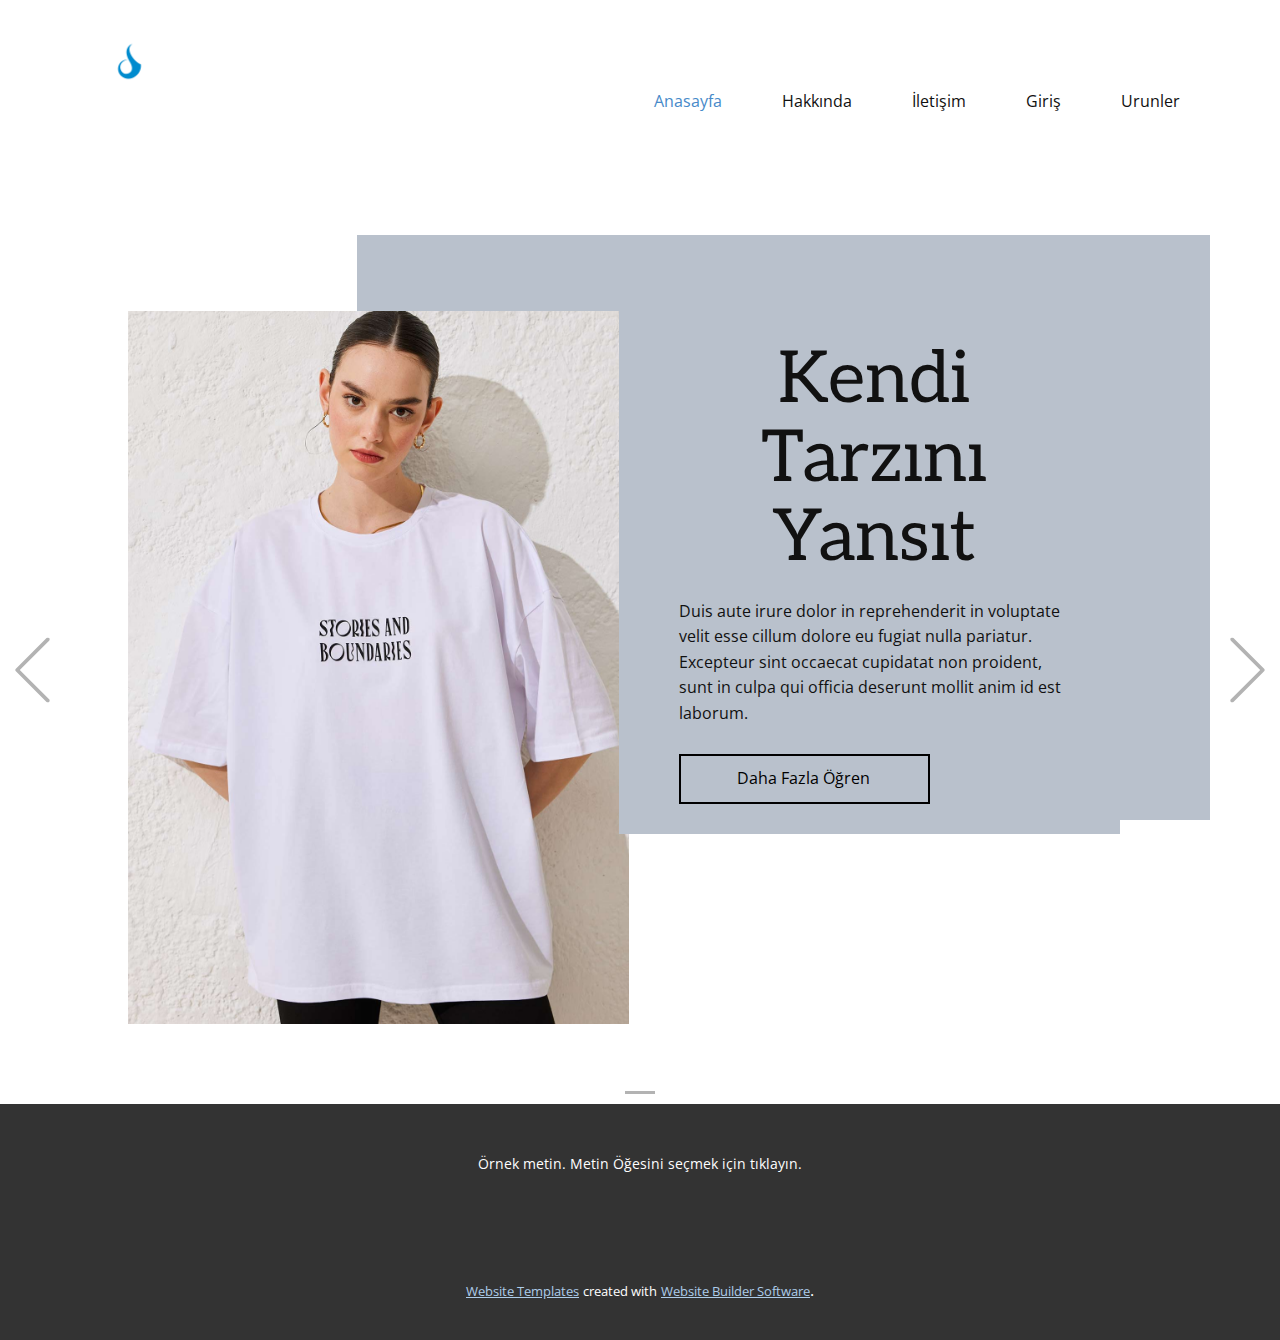
<file: Site2/index.html>
<!DOCTYPE html>
<html style="font-size: 16px;" lang="tr"><head>
    <meta name="viewport" content="width=device-width, initial-scale=1.0">
    <meta charset="utf-8">
    <meta name="keywords" content="beauty salon, ​Treatments &amp;amp; Masks, Welcome!, Home skin care, the good ritual., contact form, follow us, INTUITIVE">
    <meta name="description" content="">
    <title>Anasayfa</title>
    <link rel="stylesheet" href="nicepage.css" media="screen">
<link rel="stylesheet" href="Anasayfa.css" media="screen">
    <script class="u-script" type="text/javascript" src="jquery.js" defer=""></script>
    <script class="u-script" type="text/javascript" src="nicepage.js" defer=""></script>
    <meta name="generator" content="Nicepage 5.1.5, nicepage.com">
    <link id="u-theme-google-font" rel="stylesheet" href="https://fonts.googleapis.com/css?family=Roboto:100,100i,300,300i,400,400i,500,500i,700,700i,900,900i|Open+Sans:300,300i,400,400i,500,500i,600,600i,700,700i,800,800i">
    <link id="u-page-google-font" rel="stylesheet" href="https://fonts.googleapis.com/css?family=Aleo:300,300i,400,400i,700,700i">
    
    
    <script type="application/ld+json">{
		"@context": "http://schema.org",
		"@type": "Organization",
		"name": "",
		"logo": "images/image1.png"
}</script>
    <meta name="theme-color" content="#478ac9">
    <meta property="og:title" content="Anasayfa">
    <meta property="og:type" content="website">
  </head>
  <body data-home-page="Anasayfa.html" data-home-page-title="Anasayfa" class="u-body u-xl-mode" data-lang="tr"><header class="u-clearfix u-header u-header" id="sec-ff14"><div class="u-clearfix u-sheet u-sheet-1">
        <a href="https://nicepage.com" class="u-image u-logo u-image-1" data-image-width="1024" data-image-height="768">
          <img src="images/image1.png" class="u-logo-image u-logo-image-1">
        </a>
        <nav class="u-menu u-menu-one-level u-offcanvas u-menu-1">
          <div class="menu-collapse" style="font-size: 1rem; letter-spacing: 0px;">
            <a class="u-button-style u-custom-left-right-menu-spacing u-custom-padding-bottom u-custom-top-bottom-menu-spacing u-nav-link u-text-active-palette-1-base u-text-hover-palette-2-base" href="#">
              <svg class="u-svg-link" viewBox="0 0 24 24"><use xmlns:xlink="http://www.w3.org/1999/xlink" xlink:href="#menu-hamburger"></use></svg>
              <svg class="u-svg-content" version="1.1" id="menu-hamburger" viewBox="0 0 16 16" x="0px" y="0px" xmlns:xlink="http://www.w3.org/1999/xlink" xmlns="http://www.w3.org/2000/svg"><g><rect y="1" width="16" height="2"></rect><rect y="7" width="16" height="2"></rect><rect y="13" width="16" height="2"></rect>
</g></svg>
            </a>
          </div>
          <div class="u-custom-menu u-nav-container">
            <ul class="u-nav u-unstyled u-nav-1"><li class="u-nav-item"><a class="u-button-style u-nav-link u-text-active-palette-1-base u-text-hover-palette-2-base" href="Anasayfa.html" style="padding: 10px 30px;">Anasayfa</a>
</li><li class="u-nav-item"><a class="u-button-style u-nav-link u-text-active-palette-1-base u-text-hover-palette-2-base" href="Hakkında.html" style="padding: 10px 30px;">Hakkında</a>
</li><li class="u-nav-item"><a class="u-button-style u-nav-link u-text-active-palette-1-base u-text-hover-palette-2-base" href="İletişim.html" style="padding: 10px 30px;">İletişim</a>
</li><li class="u-nav-item"><a class="u-button-style u-nav-link u-text-active-palette-1-base u-text-hover-palette-2-base" href="Giriş.html" style="padding: 10px 30px;">Giriş</a>
</li><li class="u-nav-item"><a class="u-button-style u-nav-link u-text-active-palette-1-base u-text-hover-palette-2-base" href="Urunler.html" style="padding: 10px 30px;">Urunler</a>
</li></ul>
          </div>
          <div class="u-custom-menu u-nav-container-collapse">
            <div class="u-black u-container-style u-inner-container-layout u-opacity u-opacity-95 u-sidenav">
              <div class="u-inner-container-layout u-sidenav-overflow">
                <div class="u-menu-close"></div>
                <ul class="u-align-center u-nav u-popupmenu-items u-unstyled u-nav-2"><li class="u-nav-item"><a class="u-button-style u-nav-link" href="Anasayfa.html">Anasayfa</a>
</li><li class="u-nav-item"><a class="u-button-style u-nav-link" href="Hakkında.html">Hakkında</a>
</li><li class="u-nav-item"><a class="u-button-style u-nav-link" href="İletişim.html">İletişim</a>
</li><li class="u-nav-item"><a class="u-button-style u-nav-link" href="Giriş.html">Giriş</a>
</li><li class="u-nav-item"><a class="u-button-style u-nav-link" href="Urunler.html">Urunler</a>
</li></ul>
              </div>
            </div>
            <div class="u-black u-menu-overlay u-opacity u-opacity-70"></div>
          </div>
        </nav>
      </div></header>
    <section class="u-carousel u-slide u-block-9db5-1" id="carousel_0960" data-interval="5000" data-u-ride="carousel">
      <ol class="u-absolute-hcenter u-carousel-indicators u-block-9db5-2">
        <li data-u-target="#carousel_0960" class="u-active u-grey-30" data-u-slide-to="0"></li>
      </ol>
      <div class="u-carousel-inner" role="listbox">
        <div class="u-active u-carousel-item u-clearfix u-section-1-1">
          <div class="u-clearfix u-sheet u-sheet-1">
            <div class="u-expanded-width-sm u-expanded-width-xs u-palette-5-base u-shape u-shape-rectangle u-shape-1"></div>
            <div class="u-clearfix u-layout-wrap u-layout-wrap-1">
              <div class="u-gutter-0 u-layout">
                <div class="u-layout-row">
                  <div class="u-size-30">
                    <div class="u-layout-row">
                      <div class="u-container-style u-layout-cell u-right-cell u-size-60 u-layout-cell-1">
                        <div class="u-container-layout u-valign-top u-container-layout-1">
                          <img class="u-image u-image-1" src="images/image.png" data-image-width="1200" data-image-height="1800">
                        </div>
                      </div>
                    </div>
                  </div>
                  <div class="u-size-30">
                    <div class="u-layout-col">
                      <div class="u-align-left u-container-style u-layout-cell u-left-cell u-palette-5-base u-size-30 u-layout-cell-2">
                        <div class="u-container-layout u-container-layout-2">
                          <h1 class="u-align-center u-custom-font u-text u-title u-text-1">Kendi Tarzını Yansıt</h1>
                          <p class="u-text u-text-2"> Duis aute irure dolor in reprehenderit in voluptate velit esse cillum dolore eu fugiat nulla pariatur. Excepteur sint occaecat cupidatat non proident, sunt in culpa qui officia deserunt mollit anim id est laborum. </p>
                          <a href="https://nicepage.com/k/yoga-html-templates" class="u-border-2 u-border-black u-btn u-button-style u-btn-1">Daha Fazla Öğren</a>
                        </div>
                      </div>
                      <div class="u-container-style u-hidden-sm u-hidden-xs u-layout-cell u-left-cell u-size-30 u-layout-cell-3">
                        <div class="u-container-layout"></div>
                      </div>
                    </div>
                  </div>
                </div>
              </div>
            </div>
          </div>
        </div>
      </div>
      <a class="u-absolute-vcenter u-carousel-control u-carousel-control-prev u-text-grey-30 u-block-9db5-3" href="#carousel_0960" role="button" data-u-slide="prev">
        <span aria-hidden="true">
          <svg class="u-svg-link" viewBox="0 0 477.175 477.175"><path d="M145.188,238.575l215.5-215.5c5.3-5.3,5.3-13.8,0-19.1s-13.8-5.3-19.1,0l-225.1,225.1c-5.3,5.3-5.3,13.8,0,19.1l225.1,225
                    c2.6,2.6,6.1,4,9.5,4s6.9-1.3,9.5-4c5.3-5.3,5.3-13.8,0-19.1L145.188,238.575z"></path></svg>
        </span>
        <span class="sr-only">Previous</span>
      </a>
      <a class="u-absolute-vcenter u-carousel-control u-carousel-control-next u-text-grey-30 u-block-9db5-4" href="#carousel_0960" role="button" data-u-slide="next">
        <span aria-hidden="true">
          <svg class="u-svg-link" viewBox="0 0 477.175 477.175"><path d="M360.731,229.075l-225.1-225.1c-5.3-5.3-13.8-5.3-19.1,0s-5.3,13.8,0,19.1l215.5,215.5l-215.5,215.5
                    c-5.3,5.3-5.3,13.8,0,19.1c2.6,2.6,6.1,4,9.5,4c3.4,0,6.9-1.3,9.5-4l225.1-225.1C365.931,242.875,365.931,234.275,360.731,229.075z"></path></svg>
        </span>
        <span class="sr-only">İleri</span>
      </a>
    </section>
    
    
    <footer class="u-align-center u-clearfix u-footer u-grey-80 u-footer" id="sec-bd7a"><div class="u-clearfix u-sheet u-sheet-1">
        <p class="u-small-text u-text u-text-variant u-text-1">Örnek metin. Metin Öğesini seçmek için tıklayın.</p>
      </div></footer>
    <section class="u-backlink u-clearfix u-grey-80">
      <a class="u-link" href="https://nicepage.com/website-templates" target="_blank">
        <span>Website Templates</span>
      </a>
      <p class="u-text">
        <span>created with</span>
      </p>
      <a class="u-link" href="" target="_blank">
        <span>Website Builder Software</span>
      </a>. 
    </section>
  
</body></html>
</file>
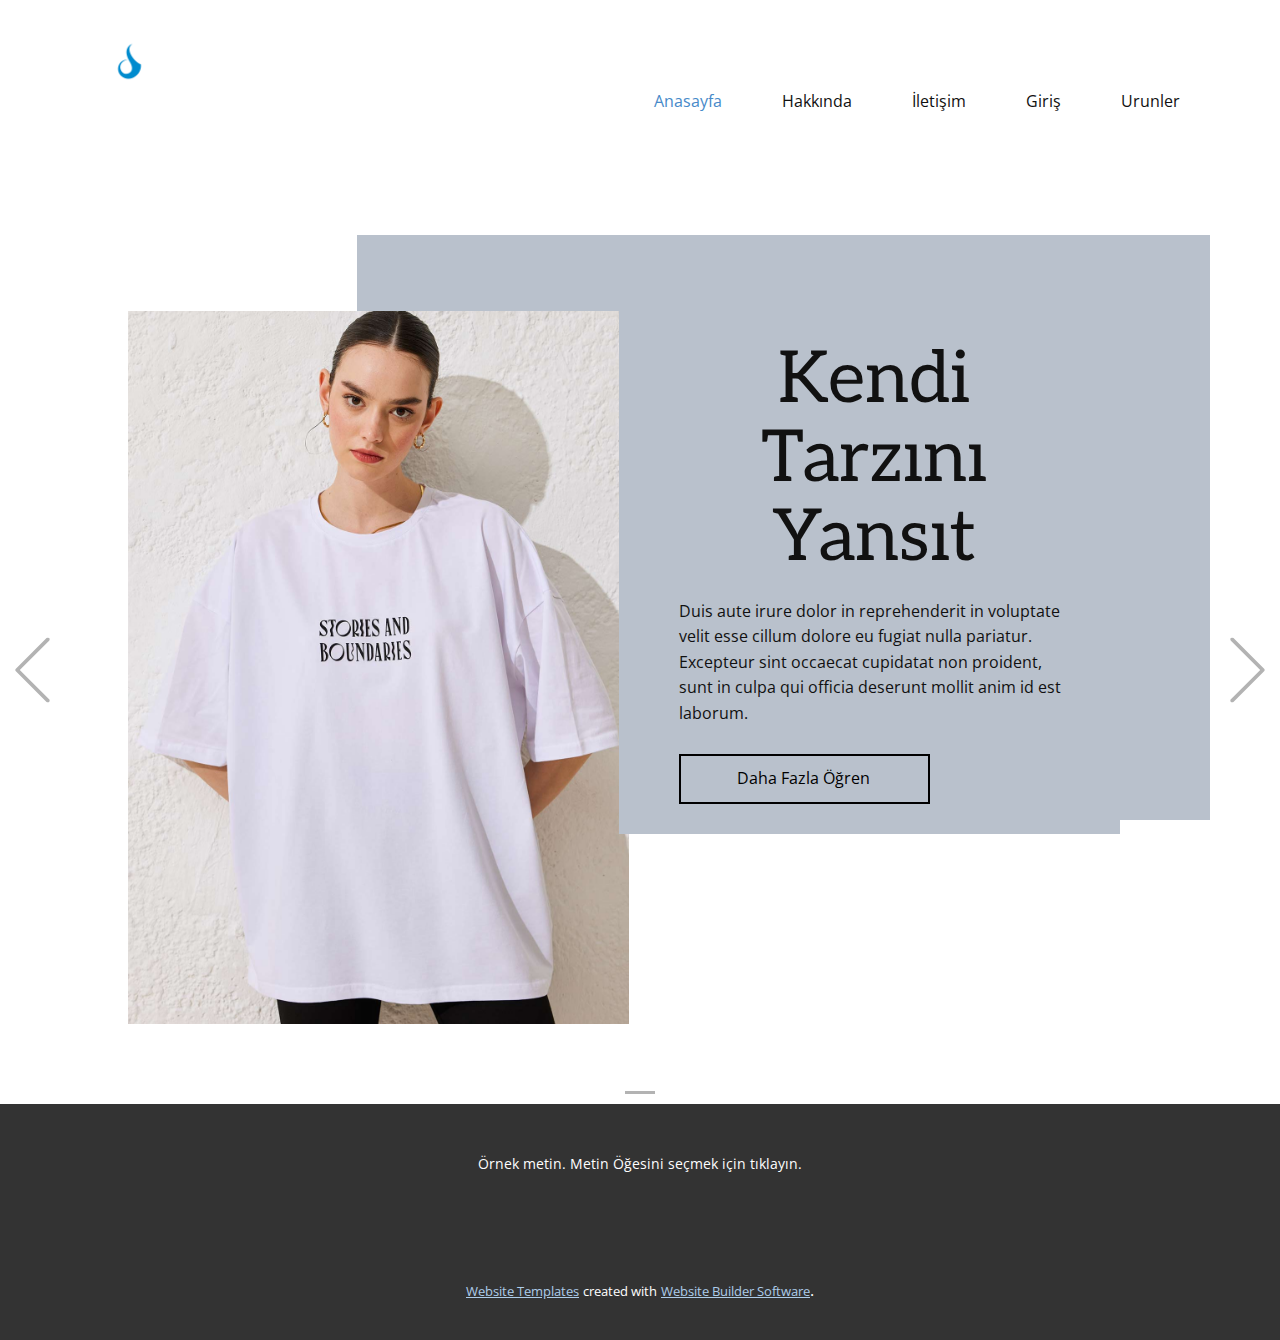
<file: Site2/Anasayfa.html>
<!DOCTYPE html>
<html style="font-size: 16px;" lang="tr"><head>
    <meta name="viewport" content="width=device-width, initial-scale=1.0">
    <meta charset="utf-8">
    <meta name="keywords" content="beauty salon, ​Treatments &amp;amp; Masks, Welcome!, Home skin care, the good ritual., contact form, follow us, INTUITIVE">
    <meta name="description" content="">
    <title>Anasayfa</title>
    <link rel="stylesheet" href="nicepage.css" media="screen">
<link rel="stylesheet" href="Anasayfa.css" media="screen">
    <script class="u-script" type="text/javascript" src="jquery.js" defer=""></script>
    <script class="u-script" type="text/javascript" src="nicepage.js" defer=""></script>
    <meta name="generator" content="Nicepage 5.1.5, nicepage.com">
    <link id="u-theme-google-font" rel="stylesheet" href="https://fonts.googleapis.com/css?family=Roboto:100,100i,300,300i,400,400i,500,500i,700,700i,900,900i|Open+Sans:300,300i,400,400i,500,500i,600,600i,700,700i,800,800i">
    <link id="u-page-google-font" rel="stylesheet" href="https://fonts.googleapis.com/css?family=Aleo:300,300i,400,400i,700,700i">
    
    
    <script type="application/ld+json">{
		"@context": "http://schema.org",
		"@type": "Organization",
		"name": "",
		"logo": "images/image1.png"
}</script>
    <meta name="theme-color" content="#478ac9">
    <meta property="og:title" content="Anasayfa">
    <meta property="og:type" content="website">
  </head>
  <body class="u-body u-xl-mode" data-lang="tr"><header class="u-clearfix u-header u-header" id="sec-ff14"><div class="u-clearfix u-sheet u-sheet-1">
        <a href="https://nicepage.com" class="u-image u-logo u-image-1" data-image-width="1024" data-image-height="768">
          <img src="images/image1.png" class="u-logo-image u-logo-image-1">
        </a>
        <nav class="u-menu u-menu-one-level u-offcanvas u-menu-1">
          <div class="menu-collapse" style="font-size: 1rem; letter-spacing: 0px;">
            <a class="u-button-style u-custom-left-right-menu-spacing u-custom-padding-bottom u-custom-top-bottom-menu-spacing u-nav-link u-text-active-palette-1-base u-text-hover-palette-2-base" href="#">
              <svg class="u-svg-link" viewBox="0 0 24 24"><use xmlns:xlink="http://www.w3.org/1999/xlink" xlink:href="#menu-hamburger"></use></svg>
              <svg class="u-svg-content" version="1.1" id="menu-hamburger" viewBox="0 0 16 16" x="0px" y="0px" xmlns:xlink="http://www.w3.org/1999/xlink" xmlns="http://www.w3.org/2000/svg"><g><rect y="1" width="16" height="2"></rect><rect y="7" width="16" height="2"></rect><rect y="13" width="16" height="2"></rect>
</g></svg>
            </a>
          </div>
          <div class="u-custom-menu u-nav-container">
            <ul class="u-nav u-unstyled u-nav-1"><li class="u-nav-item"><a class="u-button-style u-nav-link u-text-active-palette-1-base u-text-hover-palette-2-base" href="Anasayfa.html" style="padding: 10px 30px;">Anasayfa</a>
</li><li class="u-nav-item"><a class="u-button-style u-nav-link u-text-active-palette-1-base u-text-hover-palette-2-base" href="Hakkında.html" style="padding: 10px 30px;">Hakkında</a>
</li><li class="u-nav-item"><a class="u-button-style u-nav-link u-text-active-palette-1-base u-text-hover-palette-2-base" href="İletişim.html" style="padding: 10px 30px;">İletişim</a>
</li><li class="u-nav-item"><a class="u-button-style u-nav-link u-text-active-palette-1-base u-text-hover-palette-2-base" href="Giriş.html" style="padding: 10px 30px;">Giriş</a>
</li><li class="u-nav-item"><a class="u-button-style u-nav-link u-text-active-palette-1-base u-text-hover-palette-2-base" href="Urunler.html" style="padding: 10px 30px;">Urunler</a>
</li></ul>
          </div>
          <div class="u-custom-menu u-nav-container-collapse">
            <div class="u-black u-container-style u-inner-container-layout u-opacity u-opacity-95 u-sidenav">
              <div class="u-inner-container-layout u-sidenav-overflow">
                <div class="u-menu-close"></div>
                <ul class="u-align-center u-nav u-popupmenu-items u-unstyled u-nav-2"><li class="u-nav-item"><a class="u-button-style u-nav-link" href="Anasayfa.html">Anasayfa</a>
</li><li class="u-nav-item"><a class="u-button-style u-nav-link" href="Hakkında.html">Hakkında</a>
</li><li class="u-nav-item"><a class="u-button-style u-nav-link" href="İletişim.html">İletişim</a>
</li><li class="u-nav-item"><a class="u-button-style u-nav-link" href="Giriş.html">Giriş</a>
</li><li class="u-nav-item"><a class="u-button-style u-nav-link" href="Urunler.html">Urunler</a>
</li></ul>
              </div>
            </div>
            <div class="u-black u-menu-overlay u-opacity u-opacity-70"></div>
          </div>
        </nav>
      </div></header>
    <section class="u-carousel u-slide u-block-9db5-1" id="carousel_0960" data-interval="5000" data-u-ride="carousel">
      <ol class="u-absolute-hcenter u-carousel-indicators u-block-9db5-2">
        <li data-u-target="#carousel_0960" class="u-active u-grey-30" data-u-slide-to="0"></li>
      </ol>
      <div class="u-carousel-inner" role="listbox">
        <div class="u-active u-carousel-item u-clearfix u-section-1-1">
          <div class="u-clearfix u-sheet u-sheet-1">
            <div class="u-expanded-width-sm u-expanded-width-xs u-palette-5-base u-shape u-shape-rectangle u-shape-1"></div>
            <div class="u-clearfix u-layout-wrap u-layout-wrap-1">
              <div class="u-gutter-0 u-layout">
                <div class="u-layout-row">
                  <div class="u-size-30">
                    <div class="u-layout-row">
                      <div class="u-container-style u-layout-cell u-right-cell u-size-60 u-layout-cell-1">
                        <div class="u-container-layout u-valign-top u-container-layout-1">
                          <img class="u-image u-image-1" src="images/image.png" data-image-width="1200" data-image-height="1800">
                        </div>
                      </div>
                    </div>
                  </div>
                  <div class="u-size-30">
                    <div class="u-layout-col">
                      <div class="u-align-left u-container-style u-layout-cell u-left-cell u-palette-5-base u-size-30 u-layout-cell-2">
                        <div class="u-container-layout u-container-layout-2">
                          <h1 class="u-align-center u-custom-font u-text u-title u-text-1">Kendi Tarzını Yansıt</h1>
                          <p class="u-text u-text-2"> Duis aute irure dolor in reprehenderit in voluptate velit esse cillum dolore eu fugiat nulla pariatur. Excepteur sint occaecat cupidatat non proident, sunt in culpa qui officia deserunt mollit anim id est laborum. </p>
                          <a href="https://nicepage.com/k/yoga-html-templates" class="u-border-2 u-border-black u-btn u-button-style u-btn-1">Daha Fazla Öğren</a>
                        </div>
                      </div>
                      <div class="u-container-style u-hidden-sm u-hidden-xs u-layout-cell u-left-cell u-size-30 u-layout-cell-3">
                        <div class="u-container-layout"></div>
                      </div>
                    </div>
                  </div>
                </div>
              </div>
            </div>
          </div>
        </div>
      </div>
      <a class="u-absolute-vcenter u-carousel-control u-carousel-control-prev u-text-grey-30 u-block-9db5-3" href="#carousel_0960" role="button" data-u-slide="prev">
        <span aria-hidden="true">
          <svg class="u-svg-link" viewBox="0 0 477.175 477.175"><path d="M145.188,238.575l215.5-215.5c5.3-5.3,5.3-13.8,0-19.1s-13.8-5.3-19.1,0l-225.1,225.1c-5.3,5.3-5.3,13.8,0,19.1l225.1,225
                    c2.6,2.6,6.1,4,9.5,4s6.9-1.3,9.5-4c5.3-5.3,5.3-13.8,0-19.1L145.188,238.575z"></path></svg>
        </span>
        <span class="sr-only">Previous</span>
      </a>
      <a class="u-absolute-vcenter u-carousel-control u-carousel-control-next u-text-grey-30 u-block-9db5-4" href="#carousel_0960" role="button" data-u-slide="next">
        <span aria-hidden="true">
          <svg class="u-svg-link" viewBox="0 0 477.175 477.175"><path d="M360.731,229.075l-225.1-225.1c-5.3-5.3-13.8-5.3-19.1,0s-5.3,13.8,0,19.1l215.5,215.5l-215.5,215.5
                    c-5.3,5.3-5.3,13.8,0,19.1c2.6,2.6,6.1,4,9.5,4c3.4,0,6.9-1.3,9.5-4l225.1-225.1C365.931,242.875,365.931,234.275,360.731,229.075z"></path></svg>
        </span>
        <span class="sr-only">İleri</span>
      </a>
    </section>
    
    
    <footer class="u-align-center u-clearfix u-footer u-grey-80 u-footer" id="sec-bd7a"><div class="u-clearfix u-sheet u-sheet-1">
        <p class="u-small-text u-text u-text-variant u-text-1">Örnek metin. Metin Öğesini seçmek için tıklayın.</p>
      </div></footer>
    <section class="u-backlink u-clearfix u-grey-80">
      <a class="u-link" href="https://nicepage.com/website-templates" target="_blank">
        <span>Website Templates</span>
      </a>
      <p class="u-text">
        <span>created with</span>
      </p>
      <a class="u-link" href="" target="_blank">
        <span>Website Builder Software</span>
      </a>. 
    </section>
  
</body></html>
</file>
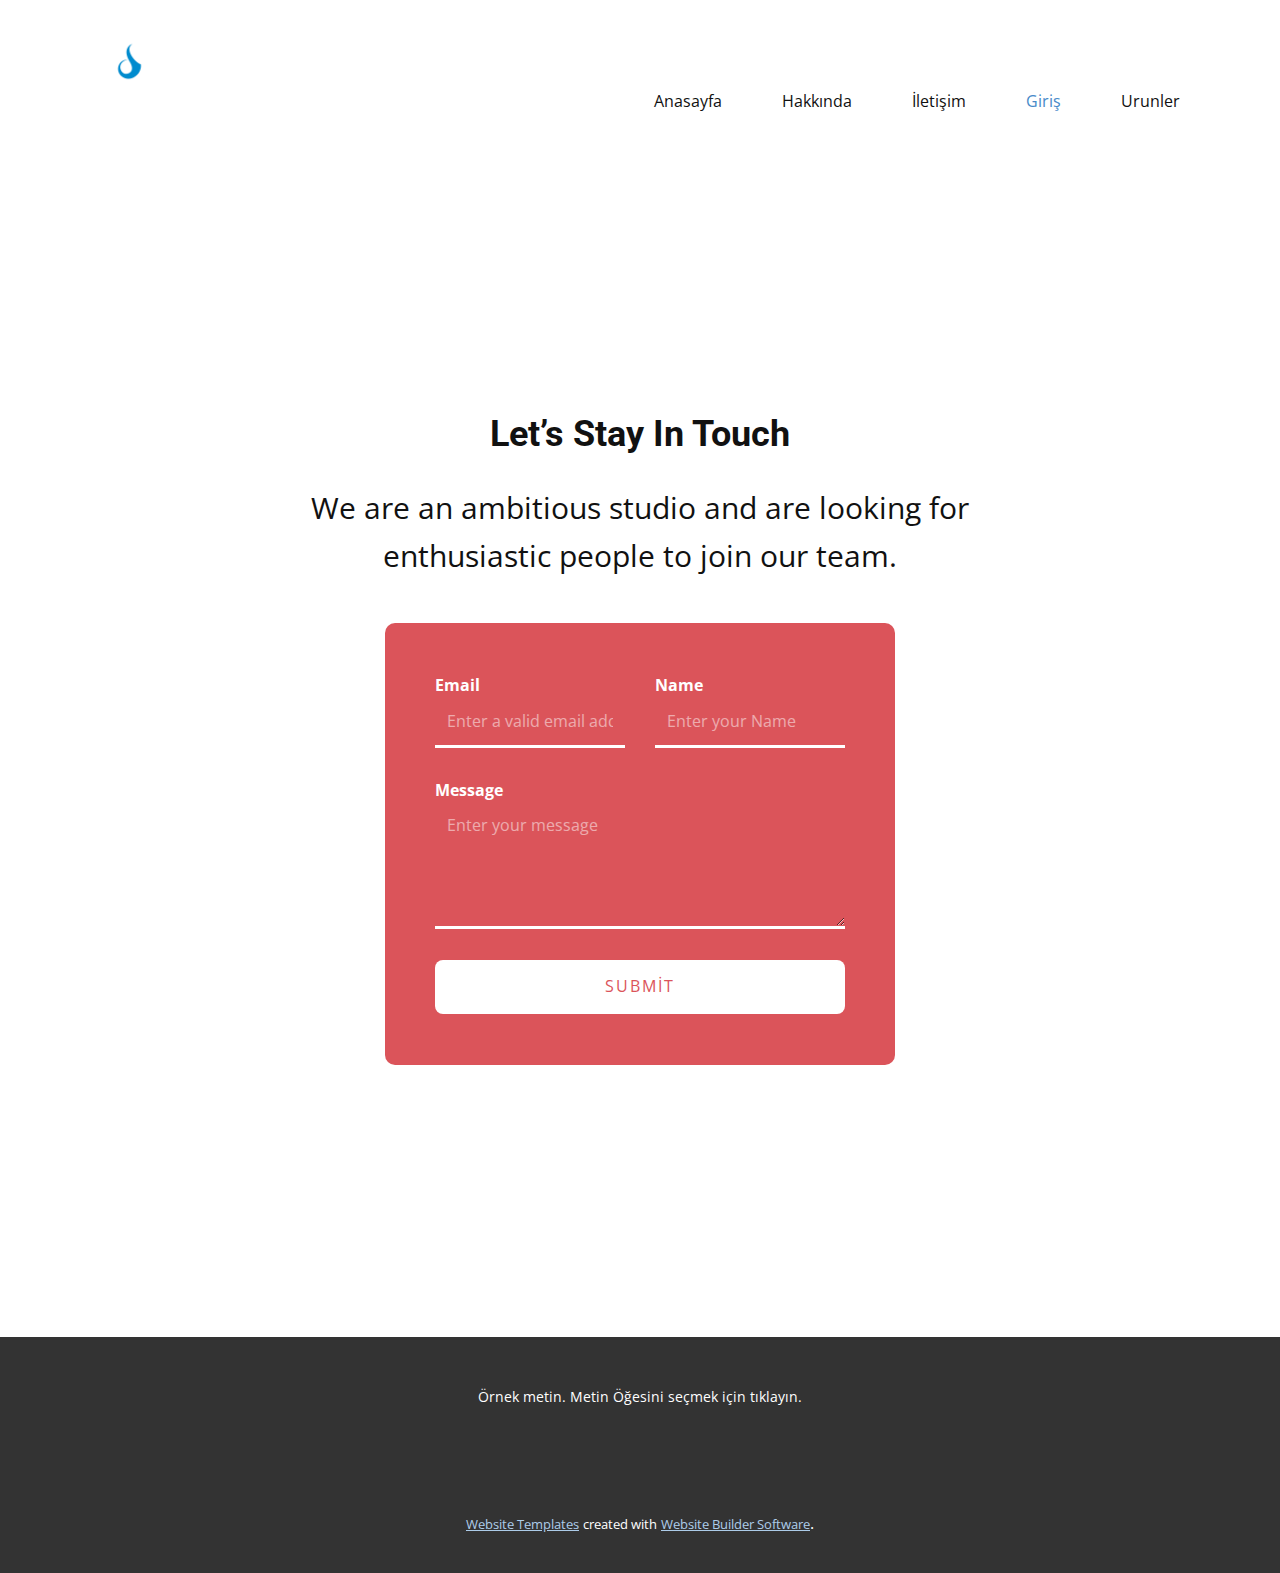
<file: Site2/Giriş.html>
<!DOCTYPE html>
<html style="font-size: 16px;" lang="tr"><head>
    <meta name="viewport" content="width=device-width, initial-scale=1.0">
    <meta charset="utf-8">
    <meta name="keywords" content="Let’s Stay In Touch">
    <meta name="description" content="">
    <title>Giriş</title>
    <link rel="stylesheet" href="nicepage.css" media="screen">
<link rel="stylesheet" href="Giriş.css" media="screen">
    <script class="u-script" type="text/javascript" src="jquery.js" defer=""></script>
    <script class="u-script" type="text/javascript" src="nicepage.js" defer=""></script>
    <meta name="generator" content="Nicepage 5.1.5, nicepage.com">
    <meta name="referrer" content="origin">
    <link id="u-theme-google-font" rel="stylesheet" href="https://fonts.googleapis.com/css?family=Roboto:100,100i,300,300i,400,400i,500,500i,700,700i,900,900i|Open+Sans:300,300i,400,400i,500,500i,600,600i,700,700i,800,800i">
    
    
    
    <script type="application/ld+json">{
		"@context": "http://schema.org",
		"@type": "Organization",
		"name": "",
		"logo": "images/image1.png"
}</script>
    <meta name="theme-color" content="#478ac9">
    <meta property="og:title" content="Giriş">
    <meta property="og:type" content="website">
  </head>
  <body class="u-body u-xl-mode" data-lang="tr"><header class="u-clearfix u-header u-header" id="sec-ff14"><div class="u-clearfix u-sheet u-sheet-1">
        <a href="https://nicepage.com" class="u-image u-logo u-image-1" data-image-width="1024" data-image-height="768">
          <img src="images/image1.png" class="u-logo-image u-logo-image-1">
        </a>
        <nav class="u-menu u-menu-one-level u-offcanvas u-menu-1">
          <div class="menu-collapse" style="font-size: 1rem; letter-spacing: 0px;">
            <a class="u-button-style u-custom-left-right-menu-spacing u-custom-padding-bottom u-custom-top-bottom-menu-spacing u-nav-link u-text-active-palette-1-base u-text-hover-palette-2-base" href="#">
              <svg class="u-svg-link" viewBox="0 0 24 24"><use xmlns:xlink="http://www.w3.org/1999/xlink" xlink:href="#menu-hamburger"></use></svg>
              <svg class="u-svg-content" version="1.1" id="menu-hamburger" viewBox="0 0 16 16" x="0px" y="0px" xmlns:xlink="http://www.w3.org/1999/xlink" xmlns="http://www.w3.org/2000/svg"><g><rect y="1" width="16" height="2"></rect><rect y="7" width="16" height="2"></rect><rect y="13" width="16" height="2"></rect>
</g></svg>
            </a>
          </div>
          <div class="u-custom-menu u-nav-container">
            <ul class="u-nav u-unstyled u-nav-1"><li class="u-nav-item"><a class="u-button-style u-nav-link u-text-active-palette-1-base u-text-hover-palette-2-base" href="Anasayfa.html" style="padding: 10px 30px;">Anasayfa</a>
</li><li class="u-nav-item"><a class="u-button-style u-nav-link u-text-active-palette-1-base u-text-hover-palette-2-base" href="Hakkında.html" style="padding: 10px 30px;">Hakkında</a>
</li><li class="u-nav-item"><a class="u-button-style u-nav-link u-text-active-palette-1-base u-text-hover-palette-2-base" href="İletişim.html" style="padding: 10px 30px;">İletişim</a>
</li><li class="u-nav-item"><a class="u-button-style u-nav-link u-text-active-palette-1-base u-text-hover-palette-2-base" href="Giriş.html" style="padding: 10px 30px;">Giriş</a>
</li><li class="u-nav-item"><a class="u-button-style u-nav-link u-text-active-palette-1-base u-text-hover-palette-2-base" href="Urunler.html" style="padding: 10px 30px;">Urunler</a>
</li></ul>
          </div>
          <div class="u-custom-menu u-nav-container-collapse">
            <div class="u-black u-container-style u-inner-container-layout u-opacity u-opacity-95 u-sidenav">
              <div class="u-inner-container-layout u-sidenav-overflow">
                <div class="u-menu-close"></div>
                <ul class="u-align-center u-nav u-popupmenu-items u-unstyled u-nav-2"><li class="u-nav-item"><a class="u-button-style u-nav-link" href="Anasayfa.html">Anasayfa</a>
</li><li class="u-nav-item"><a class="u-button-style u-nav-link" href="Hakkında.html">Hakkında</a>
</li><li class="u-nav-item"><a class="u-button-style u-nav-link" href="İletişim.html">İletişim</a>
</li><li class="u-nav-item"><a class="u-button-style u-nav-link" href="Giriş.html">Giriş</a>
</li><li class="u-nav-item"><a class="u-button-style u-nav-link" href="Urunler.html">Urunler</a>
</li></ul>
              </div>
            </div>
            <div class="u-black u-menu-overlay u-opacity u-opacity-70"></div>
          </div>
        </nav>
      </div></header>
    <section class="u-align-center u-clearfix u-section-1" id="sec-f614">
      <div class="u-clearfix u-sheet u-valign-middle u-sheet-1">
        <h2 class="u-text u-text-1">Let’s Stay In Touch</h2>
        <p class="u-text u-text-2">We are an ambitious studio and are looking for enthusiastic people to join our team.</p>
        <div class="u-form u-palette-2-base u-radius-10 u-form-1">
          <form action="https://forms.nicepagesrv.com/Form/Process" class="u-clearfix u-form-spacing-30 u-form-vertical u-inner-form" style="padding: 50px;" source="email" name="form">
            <div class="u-form-email u-form-group u-form-partition-factor-2">
              <label for="email-319a" class="u-label u-text-body-alt-color u-label-1">Email</label>
              <input type="email" placeholder="Enter a valid email address" id="email-319a" name="email" class="u-border-3 u-border-no-left u-border-no-right u-border-no-top u-border-white u-input u-input-rectangle" required="">
            </div>
            <div class="u-form-group u-form-name u-form-partition-factor-2">
              <label for="name-319a" class="u-label u-text-body-alt-color u-label-2">Name</label>
              <input type="text" placeholder="Enter your Name" id="name-319a" name="name" class="u-border-3 u-border-no-left u-border-no-right u-border-no-top u-border-white u-input u-input-rectangle" required="">
            </div>
            <div class="u-form-group u-form-message">
              <label for="message-319a" class="u-label u-text-body-alt-color u-label-3">Message</label>
              <textarea placeholder="Enter your message" rows="4" cols="50" id="message-319a" name="message" class="u-border-3 u-border-no-left u-border-no-right u-border-no-top u-border-white u-input u-input-rectangle" required=""></textarea>
            </div>
            <div class="u-align-left u-form-group u-form-submit">
              <a href="#" class="u-active-palette-2-light-2 u-border-none u-btn u-btn-round u-btn-submit u-button-style u-hover-palette-2-light-2 u-radius-8 u-text-palette-2-base u-white u-btn-1">Submit</a>
              <input type="submit" value="submit" class="u-form-control-hidden">
            </div>
            <div class="u-form-send-message u-form-send-success"> Thank you! Your message has been sent. </div>
            <div class="u-form-send-error u-form-send-message"> Unable to send your message. Please fix errors then try again. </div>
            <input type="hidden" value="" name="recaptchaResponse">
            <input type="hidden" name="formServices" value="ca995e3dc4a91a92d16e8e5df429bf2c">
          </form>
        </div>
        <div class="u-social-icons u-spacing-20 u-social-icons-1">
          <a class="u-social-url" target="_blank" href=""><span class="u-icon u-icon-circle u-social-facebook u-social-icon u-text-palette-2-base u-icon-1">
          <svg class="u-svg-link" preserveAspectRatio="xMidYMin slice" viewBox="0 0 112 112" style=""><use xmlns:xlink="http://www.w3.org/1999/xlink" xlink:href="#svg-f107"></use></svg>
          <svg x="0px" y="0px" viewBox="0 0 112 112" id="svg-f107" class="u-svg-content"><path d="M75.5,28.8H65.4c-1.5,0-4,0.9-4,4.3v9.4h13.9l-1.5,15.8H61.4v45.1H42.8V58.3h-8.8V42.4h8.8V32.2 c0-7.4,3.4-18.8,18.8-18.8h13.8v15.4H75.5z"></path></svg>
        </span>
          </a>
          <a class="u-social-url" target="_blank" href=""><span class="u-icon u-icon-circle u-social-icon u-social-twitter u-text-palette-2-base u-icon-2">
          <svg class="u-svg-link" preserveAspectRatio="xMidYMin slice" viewBox="0 0 112 112" style=""><use xmlns:xlink="http://www.w3.org/1999/xlink" xlink:href="#svg-e140"></use></svg>
          <svg x="0px" y="0px" viewBox="0 0 112 112" id="svg-e140" class="u-svg-content"><path d="M92.2,38.2c0,0.8,0,1.6,0,2.3c0,24.3-18.6,52.4-52.6,52.4c-10.6,0.1-20.2-2.9-28.5-8.2 c1.4,0.2,2.9,0.2,4.4,0.2c8.7,0,16.7-2.9,23-7.9c-8.1-0.2-14.9-5.5-17.3-12.8c1.1,0.2,2.4,0.2,3.4,0.2c1.6,0,3.3-0.2,4.8-0.7 c-8.4-1.6-14.9-9.2-14.9-18c0-0.2,0-0.2,0-0.2c2.5,1.4,5.4,2.2,8.4,2.3c-5-3.3-8.3-8.9-8.3-15.4c0-3.4,1-6.5,2.5-9.2 c9.1,11.1,22.7,18.5,38,19.2c-0.2-1.4-0.4-2.8-0.4-4.3c0.1-10,8.3-18.2,18.5-18.2c5.4,0,10.1,2.2,13.5,5.7c4.3-0.8,8.1-2.3,11.7-4.5 c-1.4,4.3-4.3,7.9-8.1,10.1c3.7-0.4,7.3-1.4,10.6-2.9C98.9,32.3,95.7,35.5,92.2,38.2z"></path></svg>
        </span>
          </a>
          <a class="u-social-url" target="_blank" href=""><span class="u-icon u-icon-circle u-social-icon u-social-instagram u-text-palette-2-base u-icon-3">
          <svg class="u-svg-link" preserveAspectRatio="xMidYMin slice" viewBox="0 0 112 112" style=""><use xmlns:xlink="http://www.w3.org/1999/xlink" xlink:href="#svg-4718"></use></svg>
          <svg x="0px" y="0px" viewBox="0 0 112 112" id="svg-4718" class="u-svg-content"><path d="M55.9,32.9c-12.8,0-23.2,10.4-23.2,23.2s10.4,23.2,23.2,23.2s23.2-10.4,23.2-23.2S68.7,32.9,55.9,32.9z M55.9,69.4c-7.4,0-13.3-6-13.3-13.3c-0.1-7.4,6-13.3,13.3-13.3s13.3,6,13.3,13.3C69.3,63.5,63.3,69.4,55.9,69.4z"></path><path d="M79.7,26.8c-3,0-5.4,2.5-5.4,5.4s2.5,5.4,5.4,5.4c3,0,5.4-2.5,5.4-5.4S82.7,26.8,79.7,26.8z"></path><path d="M78.2,11H33.5C21,11,10.8,21.3,10.8,33.7v44.7c0,12.6,10.2,22.8,22.7,22.8h44.7c12.6,0,22.7-10.2,22.7-22.7 V33.7C100.8,21.1,90.6,11,78.2,11z M91,78.4c0,7.1-5.8,12.8-12.8,12.8H33.5c-7.1,0-12.8-5.8-12.8-12.8V33.7 c0-7.1,5.8-12.8,12.8-12.8h44.7c7.1,0,12.8,5.8,12.8,12.8V78.4z"></path></svg>
        </span>
          </a>
          <a class="u-social-url" target="_blank" href="#"><span class="u-icon u-icon-circle u-social-icon u-social-linkedin u-text-palette-2-base u-icon-4">
          <svg class="u-svg-link" preserveAspectRatio="xMidYMin slice" viewBox="0 0 112 112" style=""><use xmlns:xlink="http://www.w3.org/1999/xlink" xlink:href="#svg-438b"></use></svg>
          <svg x="0px" y="0px" viewBox="0 0 112 112" id="svg-438b" class="u-svg-content"><path d="M33.8,96.8H14.5v-58h19.3V96.8z M24.1,30.9L24.1,30.9c-6.6,0-10.8-4.5-10.8-10.1c0-5.8,4.3-10.1,10.9-10.1 S34.9,15,35.1,20.8C35.1,26.4,30.8,30.9,24.1,30.9z M103.3,96.8H84.1v-31c0-7.8-2.7-13.1-9.8-13.1c-5.3,0-8.5,3.6-9.9,7.1 c-0.6,1.3-0.6,3-0.6,4.8V97H44.5c0,0,0.3-52.6,0-58h19.3v8.2c2.6-3.9,7.2-9.6,17.4-9.6c12.7,0,22.2,8.4,22.2,26.1V96.8z"></path></svg>
        </span>
          </a>
        </div>
      </div>
    </section>
    <section class="u-clearfix u-section-2" id="sec-8fa2">
      <div class="u-clearfix u-sheet u-sheet-1"></div>
    </section>
    
    
    <footer class="u-align-center u-clearfix u-footer u-grey-80 u-footer" id="sec-bd7a"><div class="u-clearfix u-sheet u-sheet-1">
        <p class="u-small-text u-text u-text-variant u-text-1">Örnek metin. Metin Öğesini seçmek için tıklayın.</p>
      </div></footer>
    <section class="u-backlink u-clearfix u-grey-80">
      <a class="u-link" href="https://nicepage.com/website-templates" target="_blank">
        <span>Website Templates</span>
      </a>
      <p class="u-text">
        <span>created with</span>
      </p>
      <a class="u-link" href="" target="_blank">
        <span>Website Builder Software</span>
      </a>. 
    </section>
  
</body></html>
</file>
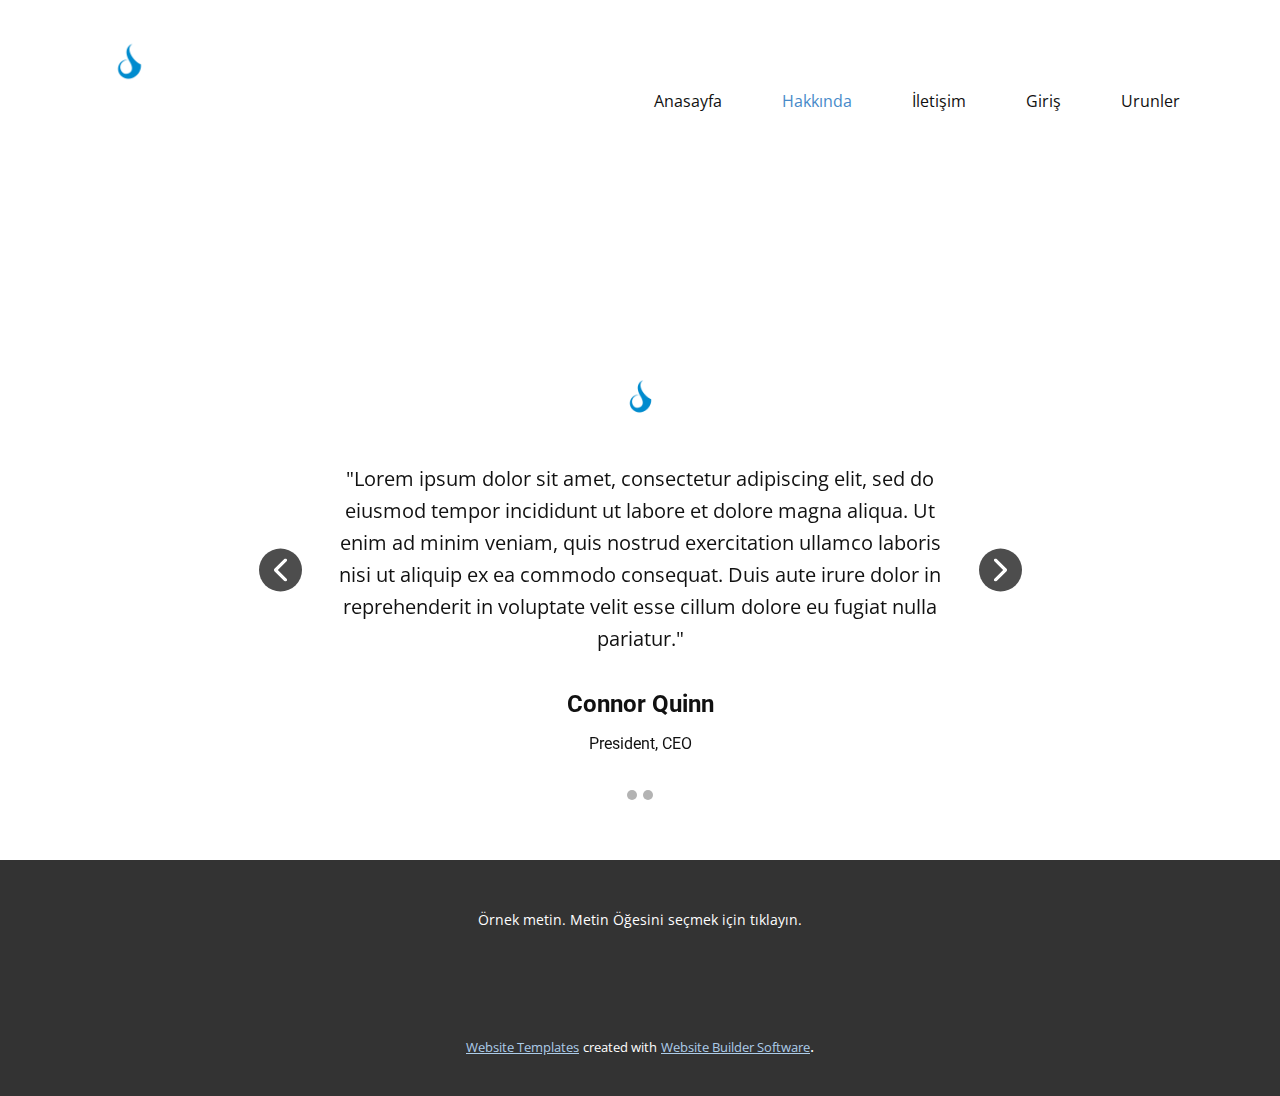
<file: Site2/Hakkında.html>
<!DOCTYPE html>
<html style="font-size: 16px;" lang="tr"><head>
    <meta name="viewport" content="width=device-width, initial-scale=1.0">
    <meta charset="utf-8">
    <meta name="keywords" content="location, follow us, contact form">
    <meta name="description" content="">
    <title>Hakkında</title>
    <link rel="stylesheet" href="nicepage.css" media="screen">
<link rel="stylesheet" href="Hakkında.css" media="screen">
    <script class="u-script" type="text/javascript" src="jquery.js" defer=""></script>
    <script class="u-script" type="text/javascript" src="nicepage.js" defer=""></script>
    <meta name="generator" content="Nicepage 5.1.5, nicepage.com">
    <link id="u-theme-google-font" rel="stylesheet" href="https://fonts.googleapis.com/css?family=Roboto:100,100i,300,300i,400,400i,500,500i,700,700i,900,900i|Open+Sans:300,300i,400,400i,500,500i,600,600i,700,700i,800,800i">
    
    
    
    <script type="application/ld+json">{
		"@context": "http://schema.org",
		"@type": "Organization",
		"name": "",
		"logo": "images/image1.png"
}</script>
    <meta name="theme-color" content="#478ac9">
    <meta property="og:title" content="Hakkında">
    <meta property="og:type" content="website">
  </head>
  <body class="u-body u-xl-mode" data-lang="tr"><header class="u-clearfix u-header u-header" id="sec-ff14"><div class="u-clearfix u-sheet u-sheet-1">
        <a href="https://nicepage.com" class="u-image u-logo u-image-1" data-image-width="1024" data-image-height="768">
          <img src="images/image1.png" class="u-logo-image u-logo-image-1">
        </a>
        <nav class="u-menu u-menu-one-level u-offcanvas u-menu-1">
          <div class="menu-collapse" style="font-size: 1rem; letter-spacing: 0px;">
            <a class="u-button-style u-custom-left-right-menu-spacing u-custom-padding-bottom u-custom-top-bottom-menu-spacing u-nav-link u-text-active-palette-1-base u-text-hover-palette-2-base" href="#">
              <svg class="u-svg-link" viewBox="0 0 24 24"><use xmlns:xlink="http://www.w3.org/1999/xlink" xlink:href="#menu-hamburger"></use></svg>
              <svg class="u-svg-content" version="1.1" id="menu-hamburger" viewBox="0 0 16 16" x="0px" y="0px" xmlns:xlink="http://www.w3.org/1999/xlink" xmlns="http://www.w3.org/2000/svg"><g><rect y="1" width="16" height="2"></rect><rect y="7" width="16" height="2"></rect><rect y="13" width="16" height="2"></rect>
</g></svg>
            </a>
          </div>
          <div class="u-custom-menu u-nav-container">
            <ul class="u-nav u-unstyled u-nav-1"><li class="u-nav-item"><a class="u-button-style u-nav-link u-text-active-palette-1-base u-text-hover-palette-2-base" href="Anasayfa.html" style="padding: 10px 30px;">Anasayfa</a>
</li><li class="u-nav-item"><a class="u-button-style u-nav-link u-text-active-palette-1-base u-text-hover-palette-2-base" href="Hakkında.html" style="padding: 10px 30px;">Hakkında</a>
</li><li class="u-nav-item"><a class="u-button-style u-nav-link u-text-active-palette-1-base u-text-hover-palette-2-base" href="İletişim.html" style="padding: 10px 30px;">İletişim</a>
</li><li class="u-nav-item"><a class="u-button-style u-nav-link u-text-active-palette-1-base u-text-hover-palette-2-base" href="Giriş.html" style="padding: 10px 30px;">Giriş</a>
</li><li class="u-nav-item"><a class="u-button-style u-nav-link u-text-active-palette-1-base u-text-hover-palette-2-base" href="Urunler.html" style="padding: 10px 30px;">Urunler</a>
</li></ul>
          </div>
          <div class="u-custom-menu u-nav-container-collapse">
            <div class="u-black u-container-style u-inner-container-layout u-opacity u-opacity-95 u-sidenav">
              <div class="u-inner-container-layout u-sidenav-overflow">
                <div class="u-menu-close"></div>
                <ul class="u-align-center u-nav u-popupmenu-items u-unstyled u-nav-2"><li class="u-nav-item"><a class="u-button-style u-nav-link" href="Anasayfa.html">Anasayfa</a>
</li><li class="u-nav-item"><a class="u-button-style u-nav-link" href="Hakkında.html">Hakkında</a>
</li><li class="u-nav-item"><a class="u-button-style u-nav-link" href="İletişim.html">İletişim</a>
</li><li class="u-nav-item"><a class="u-button-style u-nav-link" href="Giriş.html">Giriş</a>
</li><li class="u-nav-item"><a class="u-button-style u-nav-link" href="Urunler.html">Urunler</a>
</li></ul>
              </div>
            </div>
            <div class="u-black u-menu-overlay u-opacity u-opacity-70"></div>
          </div>
        </nav>
      </div></header>
    <section class="u-clearfix u-section-1" id="sec-fbae">
      <div class="u-clearfix u-sheet u-sheet-1"></div>
    </section>
    <section class="u-align-center u-clearfix u-white u-section-2" id="sec-d1ba">
      <div class="u-clearfix u-sheet u-valign-middle u-sheet-1">
        <div id="carousel-5989" data-interval="5000" data-u-ride="carousel" class="u-carousel u-expanded-width-sm u-expanded-width-xs u-slider u-slider-1">
          <ol class="u-absolute-hcenter u-carousel-indicators u-carousel-indicators-1">
            <li data-u-target="#carousel-5989" class="u-active u-grey-30 u-shape-circle" data-u-slide-to="0" style="width: 10px; height: 10px;"></li>
            <li data-u-target="#carousel-5989" class="u-grey-30 u-shape-circle" data-u-slide-to="1" style="width: 10px; height: 10px;"></li>
          </ol>
          <div class="u-carousel-inner" role="listbox">
            <div class="u-active u-align-center u-carousel-item u-container-style u-slide">
              <div class="u-container-layout u-valign-top u-container-layout-1">
                <div alt="" class="u-image u-image-circle u-image-1" data-image-width="1024" data-image-height="768"></div>
                <p class="u-large-text u-text u-text-variant u-text-1">"Lorem ipsum dolor sit amet, consectetur adipiscing elit, sed do eiusmod tempor incididunt ut labore et dolore magna aliqua. Ut enim ad minim veniam, quis nostrud exercitation ullamco laboris nisi ut aliquip ex ea commodo consequat. Duis aute irure dolor in reprehenderit in voluptate velit esse cillum dolore eu fugiat nulla pariatur."</p>
                <h4 class="u-text u-text-default u-text-2">Connor Quinn<br>
                </h4>
                <h6 class="u-text u-text-default u-text-3">President, CEO</h6>
              </div>
            </div>
            <div class="u-align-center u-carousel-item u-container-style u-slide">
              <div class="u-container-layout u-valign-top u-container-layout-2">
                <div alt="" class="u-image u-image-circle u-image-2" data-image-width="1280" data-image-height="716"></div>
                <p class="u-large-text u-text u-text-variant u-text-4">"Lorem ipsum dolor sit amet, consectetur adipiscing elit, sed do eiusmod tempor incididunt ut labore et dolore magna aliqua. Ut enim ad minim veniam, quis nostrud exercitation ullamco laboris nisi ut aliquip ex ea commodo consequat. Duis aute irure dolor in reprehenderit in voluptate velit esse cillum dolore eu fugiat nulla pariatur."</p>
                <h4 class="u-text u-text-default u-text-5"> Jack Alvarez<br>
                </h4>
                <h6 class="u-text u-text-default u-text-6">Sales Manager</h6>
              </div>
            </div>
          </div>
          <a class="u-absolute-vcenter u-carousel-control u-carousel-control-prev u-grey-70 u-hidden-xs u-icon-circle u-spacing-10 u-carousel-control-1" href="#carousel-5989" role="button" data-u-slide="prev">
            <span aria-hidden="true">
              <svg viewBox="0 0 451.847 451.847"><path d="M97.141,225.92c0-8.095,3.091-16.192,9.259-22.366L300.689,9.27c12.359-12.359,32.397-12.359,44.751,0
c12.354,12.354,12.354,32.388,0,44.748L173.525,225.92l171.903,171.909c12.354,12.354,12.354,32.391,0,44.744
c-12.354,12.365-32.386,12.365-44.745,0l-194.29-194.281C100.226,242.115,97.141,234.018,97.141,225.92z"></path></svg>
            </span>
            <span class="sr-only">
              <svg viewBox="0 0 451.847 451.847"><path d="M97.141,225.92c0-8.095,3.091-16.192,9.259-22.366L300.689,9.27c12.359-12.359,32.397-12.359,44.751,0
c12.354,12.354,12.354,32.388,0,44.748L173.525,225.92l171.903,171.909c12.354,12.354,12.354,32.391,0,44.744
c-12.354,12.365-32.386,12.365-44.745,0l-194.29-194.281C100.226,242.115,97.141,234.018,97.141,225.92z"></path></svg>
            </span>
          </a>
          <a class="u-absolute-vcenter u-carousel-control u-carousel-control-next u-grey-70 u-hidden-xs u-icon-circle u-spacing-10 u-carousel-control-2" href="#carousel-5989" role="button" data-u-slide="next">
            <span aria-hidden="true">
              <svg viewBox="0 0 451.846 451.847"><path d="M345.441,248.292L151.154,442.573c-12.359,12.365-32.397,12.365-44.75,0c-12.354-12.354-12.354-32.391,0-44.744
L278.318,225.92L106.409,54.017c-12.354-12.359-12.354-32.394,0-44.748c12.354-12.359,32.391-12.359,44.75,0l194.287,194.284
c6.177,6.18,9.262,14.271,9.262,22.366C354.708,234.018,351.617,242.115,345.441,248.292z"></path></svg>
            </span>
            <span class="sr-only">
              <svg viewBox="0 0 451.846 451.847"><path d="M345.441,248.292L151.154,442.573c-12.359,12.365-32.397,12.365-44.75,0c-12.354-12.354-12.354-32.391,0-44.744
L278.318,225.92L106.409,54.017c-12.354-12.359-12.354-32.394,0-44.748c12.354-12.359,32.391-12.359,44.75,0l194.287,194.284
c6.177,6.18,9.262,14.271,9.262,22.366C354.708,234.018,351.617,242.115,345.441,248.292z"></path></svg>
            </span>
          </a>
        </div>
      </div>
      <style data-mode="XXL">@media (max-width: 0px) {
   .u-section-2 {
    background-image: none;
  }
  .u-section-2 .u-sheet-1 {
    min-height: 579px;
  }
  .u-section-2 .u-slider-1 {
    min-height: 480px;
    width: 763px;
    margin-top: 50px;
    margin-bottom: 50px;
    margin-left: auto;
    margin-right: auto;
  }
  .u-section-2 .u-carousel-indicators-1 {
    position: absolute;
    bottom: 10px;
    width: auto;
    height: auto;
  }
  .u-section-2 .u-container-layout-1 {
    padding-top: 30px;
    padding-bottom: 30px;
    padding-left: 80px;
    padding-right: 80px;
  }
  .u-section-2 .u-image-1 {
    width: 83px;
    height: 83px;
    background-image: url("[data-uri]");
    background-position: 50% 50%;
    margin-top: 0;
    margin-bottom: 0;
    margin-left: auto;
    margin-right: auto;
  }
  .u-section-2 .u-text-1 {
    margin-top: 20px;
    margin-left: 0;
    margin-right: 0;
    margin-bottom: 0;
    font-size: 1.25rem;
  }
  .u-section-2 .u-text-2 {
    font-weight: 700;
    margin-top: 35px;
    margin-left: auto;
    margin-right: auto;
    margin-bottom: 0;
  }
  .u-section-2 .u-text-3 {
    font-size: 1rem;
    font-weight: 400;
    margin-top: 15px;
    margin-left: auto;
    margin-right: auto;
    margin-bottom: 0;
  }
  .u-section-2 .u-container-layout-2 {
    padding-top: 30px;
    padding-bottom: 30px;
    padding-left: 80px;
    padding-right: 80px;
  }
  .u-section-2 .u-image-2 {
    width: 83px;
    height: 83px;
    background-image: url("[data-uri]");
    background-position: 50% 50%;
    margin-top: 0;
    margin-bottom: 0;
    margin-left: auto;
    margin-right: auto;
  }
  .u-section-2 .u-text-4 {
    margin-top: 20px;
    margin-left: 0;
    margin-right: 0;
    margin-bottom: 0;
    font-size: 1.25rem;
  }
  .u-section-2 .u-text-5 {
    font-weight: 700;
    margin-top: 35px;
    margin-left: auto;
    margin-right: auto;
    margin-bottom: 0;
  }
  .u-section-2 .u-text-6 {
    font-size: 1rem;
    font-weight: 400;
    margin-top: 15px;
    margin-left: auto;
    margin-right: auto;
    margin-bottom: 0;
  }
  .u-section-2 .u-carousel-control-1 {
    width: 43px;
    height: 43px;
    background-image: none;
  }
  .u-section-2 .u-carousel-control-2 {
    width: 43px;
    height: 43px;
    background-image: none;
    left: auto;
    position: absolute;
    right: 0;
  }
}</style>
    </section>
    
    
    <footer class="u-align-center u-clearfix u-footer u-grey-80 u-footer" id="sec-bd7a"><div class="u-clearfix u-sheet u-sheet-1">
        <p class="u-small-text u-text u-text-variant u-text-1">Örnek metin. Metin Öğesini seçmek için tıklayın.</p>
      </div></footer>
    <section class="u-backlink u-clearfix u-grey-80">
      <a class="u-link" href="https://nicepage.com/website-templates" target="_blank">
        <span>Website Templates</span>
      </a>
      <p class="u-text">
        <span>created with</span>
      </p>
      <a class="u-link" href="" target="_blank">
        <span>Website Builder Software</span>
      </a>. 
    </section>
  
</body></html>
</file>
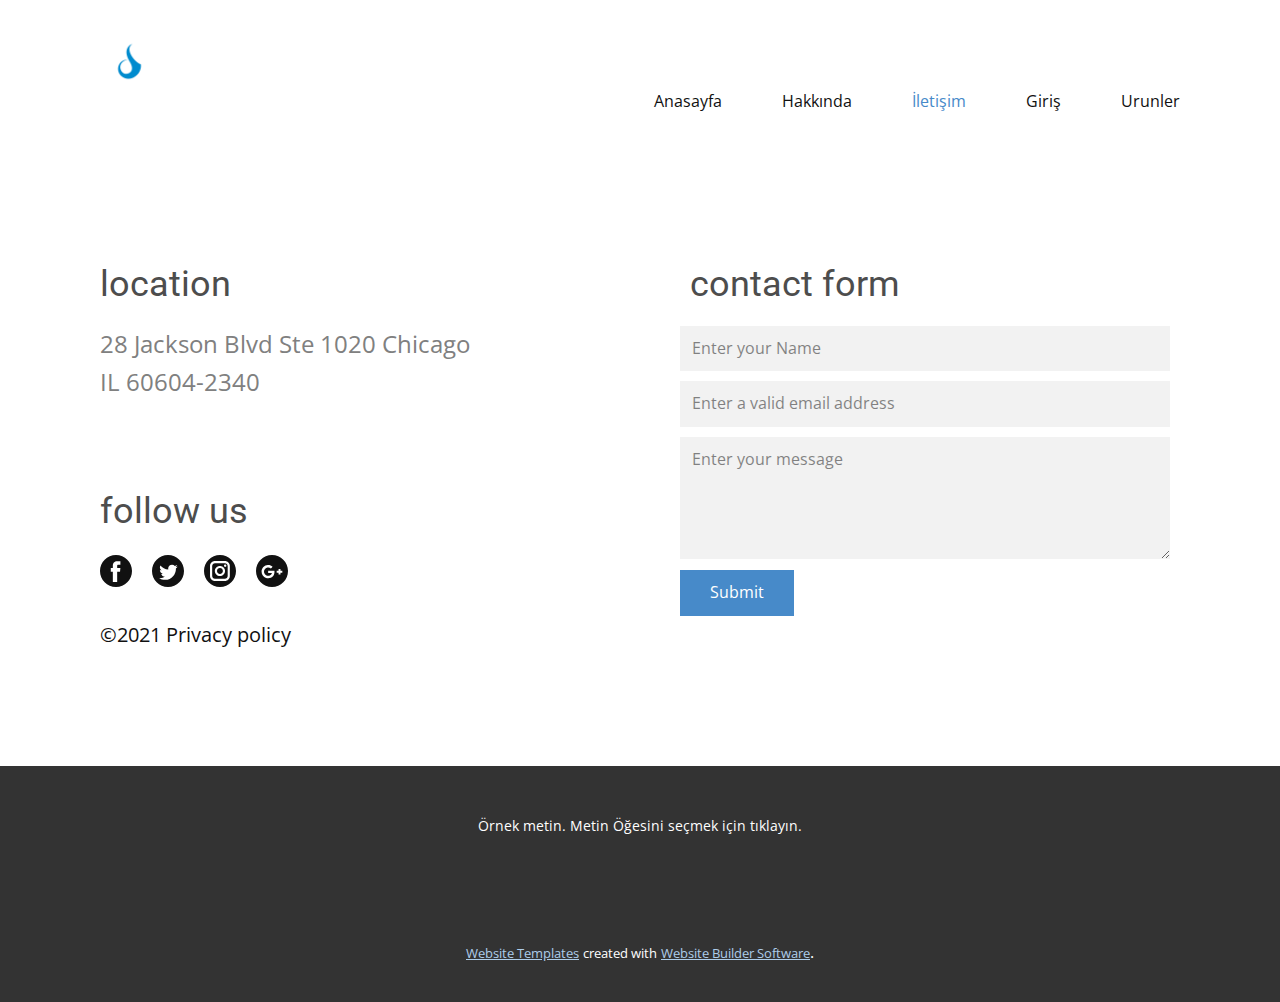
<file: Site2/İletişim.html>
<!DOCTYPE html>
<html style="font-size: 16px;" lang="tr"><head>
    <meta name="viewport" content="width=device-width, initial-scale=1.0">
    <meta charset="utf-8">
    <meta name="keywords" content="location, follow us, contact form">
    <meta name="description" content="">
    <title>İletişim</title>
    <link rel="stylesheet" href="nicepage.css" media="screen">
<link rel="stylesheet" href="İletişim.css" media="screen">
    <script class="u-script" type="text/javascript" src="jquery.js" defer=""></script>
    <script class="u-script" type="text/javascript" src="nicepage.js" defer=""></script>
    <meta name="generator" content="Nicepage 5.1.5, nicepage.com">
    <meta name="referrer" content="origin">
    <link id="u-theme-google-font" rel="stylesheet" href="https://fonts.googleapis.com/css?family=Roboto:100,100i,300,300i,400,400i,500,500i,700,700i,900,900i|Open+Sans:300,300i,400,400i,500,500i,600,600i,700,700i,800,800i">
    
    
    <script type="application/ld+json">{
		"@context": "http://schema.org",
		"@type": "Organization",
		"name": "",
		"logo": "images/image1.png"
}</script>
    <meta name="theme-color" content="#478ac9">
    <meta property="og:title" content="İletişim">
    <meta property="og:type" content="website">
  </head>
  <body class="u-body u-xl-mode" data-lang="tr"><header class="u-clearfix u-header u-header" id="sec-ff14"><div class="u-clearfix u-sheet u-sheet-1">
        <a href="https://nicepage.com" class="u-image u-logo u-image-1" data-image-width="1024" data-image-height="768">
          <img src="images/image1.png" class="u-logo-image u-logo-image-1">
        </a>
        <nav class="u-menu u-menu-one-level u-offcanvas u-menu-1">
          <div class="menu-collapse" style="font-size: 1rem; letter-spacing: 0px;">
            <a class="u-button-style u-custom-left-right-menu-spacing u-custom-padding-bottom u-custom-top-bottom-menu-spacing u-nav-link u-text-active-palette-1-base u-text-hover-palette-2-base" href="#">
              <svg class="u-svg-link" viewBox="0 0 24 24"><use xmlns:xlink="http://www.w3.org/1999/xlink" xlink:href="#menu-hamburger"></use></svg>
              <svg class="u-svg-content" version="1.1" id="menu-hamburger" viewBox="0 0 16 16" x="0px" y="0px" xmlns:xlink="http://www.w3.org/1999/xlink" xmlns="http://www.w3.org/2000/svg"><g><rect y="1" width="16" height="2"></rect><rect y="7" width="16" height="2"></rect><rect y="13" width="16" height="2"></rect>
</g></svg>
            </a>
          </div>
          <div class="u-custom-menu u-nav-container">
            <ul class="u-nav u-unstyled u-nav-1"><li class="u-nav-item"><a class="u-button-style u-nav-link u-text-active-palette-1-base u-text-hover-palette-2-base" href="Anasayfa.html" style="padding: 10px 30px;">Anasayfa</a>
</li><li class="u-nav-item"><a class="u-button-style u-nav-link u-text-active-palette-1-base u-text-hover-palette-2-base" href="Hakkında.html" style="padding: 10px 30px;">Hakkında</a>
</li><li class="u-nav-item"><a class="u-button-style u-nav-link u-text-active-palette-1-base u-text-hover-palette-2-base" href="İletişim.html" style="padding: 10px 30px;">İletişim</a>
</li><li class="u-nav-item"><a class="u-button-style u-nav-link u-text-active-palette-1-base u-text-hover-palette-2-base" href="Giriş.html" style="padding: 10px 30px;">Giriş</a>
</li><li class="u-nav-item"><a class="u-button-style u-nav-link u-text-active-palette-1-base u-text-hover-palette-2-base" href="Urunler.html" style="padding: 10px 30px;">Urunler</a>
</li></ul>
          </div>
          <div class="u-custom-menu u-nav-container-collapse">
            <div class="u-black u-container-style u-inner-container-layout u-opacity u-opacity-95 u-sidenav">
              <div class="u-inner-container-layout u-sidenav-overflow">
                <div class="u-menu-close"></div>
                <ul class="u-align-center u-nav u-popupmenu-items u-unstyled u-nav-2"><li class="u-nav-item"><a class="u-button-style u-nav-link" href="Anasayfa.html">Anasayfa</a>
</li><li class="u-nav-item"><a class="u-button-style u-nav-link" href="Hakkında.html">Hakkında</a>
</li><li class="u-nav-item"><a class="u-button-style u-nav-link" href="İletişim.html">İletişim</a>
</li><li class="u-nav-item"><a class="u-button-style u-nav-link" href="Giriş.html">Giriş</a>
</li><li class="u-nav-item"><a class="u-button-style u-nav-link" href="Urunler.html">Urunler</a>
</li></ul>
              </div>
            </div>
            <div class="u-black u-menu-overlay u-opacity u-opacity-70"></div>
          </div>
        </nav>
      </div></header>
    <section class="u-clearfix u-section-1" id="sec-cd90">
      <div class="u-clearfix u-sheet u-sheet-1">
        <div class="u-clearfix u-expanded-width u-layout-wrap u-layout-wrap-1">
          <div class="u-gutter-0 u-layout">
            <div class="u-layout-row">
              <div class="u-size-30">
                <div class="u-layout-col">
                  <div class="u-container-style u-layout-cell u-size-30 u-layout-cell-1">
                    <div class="u-container-layout u-valign-top u-container-layout-1">
                      <h2 class="u-text u-text-default u-text-grey-70 u-text-1">location</h2>
                      <p class="u-text u-text-grey-50 u-text-2">28 Jackson Blvd Ste 1020 Chicago <br>IL 60604-2340 
                      </p>
                    </div>
                  </div>
                  <div class="u-align-left u-container-style u-layout-cell u-size-30 u-layout-cell-2">
                    <div class="u-container-layout u-valign-middle u-container-layout-2">
                      <h2 class="u-text u-text-default u-text-grey-70 u-text-3">follow us</h2>
                      <div class="u-social-icons u-spacing-20 u-social-icons-1">
                        <a class="u-social-url" target="_blank" href=""><span class="u-icon u-icon-circle u-social-facebook u-social-icon u-icon-1">
                        <svg class="u-svg-link" preserveAspectRatio="xMidYMin slice" viewBox="0 0 112.2 112.2" style=""><use xmlns:xlink="http://www.w3.org/1999/xlink" xlink:href="#svg-c3c6"></use></svg>
                        <svg x="0px" y="0px" viewBox="0 0 112.2 112.2" style="enable-background:new 0 0 112.2 112.2;" xml:space="preserve" id="svg-c3c6" class="u-svg-content"><path d="M56.1,0C25.1,0,0,25.1,0,56.1c0,31,25.1,56.1,56.1,56.1c31,0,56.1-25.1,56.1-56.1C112.2,25.1,87.1,0,56.1,0z M71.6,34.3h-8.2c-1.3,0-3.2,0.7-3.2,3.5v7.6h11.3l-1.3,12.9h-10V95H45V58.3h-7.2V45.4H45v-8.3c0-6,2.8-15.3,15.3-15.3l11.2,0V34.3z "></path></svg>
                      </span>
                        </a>
                        <a class="u-social-url" target="_blank" href=""><span class="u-icon u-icon-circle u-social-icon u-social-twitter u-icon-2">
                        <svg class="u-svg-link" preserveAspectRatio="xMidYMin slice" viewBox="0 0 112.2 112.2" style=""><use xmlns:xlink="http://www.w3.org/1999/xlink" xlink:href="#svg-00d0"></use></svg>
                        <svg x="0px" y="0px" viewBox="0 0 112.2 112.2" style="enable-background:new 0 0 112.2 112.2;" xml:space="preserve" id="svg-00d0" class="u-svg-content"><path d="M56.1,0C25.1,0,0,25.1,0,56.1s25.1,56.1,56.1,56.1s56.1-25.1,56.1-56.1S87.1,0,56.1,0z M83.8,47.3 c0,0.6,0,1.2,0,1.7c0,17.7-13.5,38.2-38.2,38.2c-7.6,0-14.6-2.2-20.6-6c1,0.1,2.1,0.2,3.2,0.2c6.3,0,12.1-2.1,16.7-5.7 c-5.9-0.1-10.8-4-12.5-9.3c0.8,0.2,1.7,0.2,2.5,0.2c1.2,0,2.4-0.2,3.5-0.5c-6.1-1.2-10.8-6.7-10.8-13.1c0-0.1,0-0.1,0-0.2 c1.8,1,3.9,1.6,6.1,1.7c-3.6-2.4-6-6.5-6-11.2c0-2.5,0.7-4.8,1.8-6.7c6.6,8.1,16.5,13.5,27.6,14c-0.2-1-0.3-2-0.3-3.1 c0-7.4,6-13.4,13.4-13.4c3.9,0,7.3,1.6,9.8,4.2c3.1-0.6,5.9-1.7,8.5-3.3c-1,3.1-3.1,5.8-5.9,7.4c2.7-0.3,5.3-1,7.7-2.1 C88.7,43,86.4,45.4,83.8,47.3z"></path></svg>
                      </span>
                        </a>
                        <a class="u-social-url" target="_blank" href=""><span class="u-icon u-icon-circle u-social-icon u-social-instagram u-icon-3">
                        <svg class="u-svg-link" preserveAspectRatio="xMidYMin slice" viewBox="0 0 112.2 112.2" style=""><use xmlns:xlink="http://www.w3.org/1999/xlink" xlink:href="#svg-eaec"></use></svg>
                        <svg x="0px" y="0px" viewBox="0 0 112.2 112.2" style="enable-background:new 0 0 112.2 112.2;" xml:space="preserve" id="svg-eaec" class="u-svg-content"><path d="M56.1,0C25.1,0,0,25.1,0,56.1c0,31,25.1,56.1,56.1,56.1c31,0,56.1-25.1,56.1-56.1C112.2,25.1,87.1,0,56.1,0z M90.6,73.4c0,9.6-7.8,17.5-17.5,17.5H38.6c-9.6,0-17.5-7.9-17.5-17.6V38.8c0-9.6,7.8-17.5,17.5-17.5h34.5c9.6,0,17.5,7.8,17.5,17.5 V73.4z"></path><path d="M73.1,28.9H38.6c-5.4,0-9.9,4.4-9.9,9.9v34.5c0,5.4,4.4,9.9,9.9,9.9h34.5c5.4,0,9.9-4.4,9.9-9.9V38.8 C83,33.4,78.6,28.9,73.1,28.9z M55.9,74C46,74,38,66,38,56.1c0-9.9,8-17.9,17.9-17.9c9.9,0,17.9,8,17.9,17.9 C73.8,66,65.8,74,55.9,74z M74.3,41.9c-2.3,0-4.2-1.9-4.2-4.2s1.9-4.2,4.2-4.2c2.3,0,4.2,1.9,4.2,4.2S76.6,41.9,74.3,41.9z"></path><path d="M55.9,45.8c-5.7,0-10.4,4.6-10.3,10.3c0,5.7,4.6,10.3,10.3,10.3s10.3-4.6,10.3-10.3 C66.2,50.4,61.6,45.8,55.9,45.8z"></path></svg>
                      </span>
                        </a>
                        <a class="u-social-url" target="_blank" href=""><span class="u-icon u-icon-circle u-social-google u-social-icon u-icon-4">
                        <svg class="u-svg-link" preserveAspectRatio="xMidYMin slice" viewBox="0 0 112.2 112.2" style=""><use xmlns:xlink="http://www.w3.org/1999/xlink" xlink:href="#svg-881a"></use></svg>
                        <svg x="0px" y="0px" viewBox="0 0 112.2 112.2" style="enable-background:new 0 0 112.2 112.2;" xml:space="preserve" id="svg-881a" class="u-svg-content"><path d="M56.1,0C25.1,0,0,25.1,0,56.1s25.1,56.1,56.1,56.1c31,0,56.1-25.1,56.1-56.1S87.1,0,56.1,0z M60.1,73.8 c-5.7,7.4-16.3,9.5-24.9,6.6c-9.1-3-15.8-12.2-15.6-21.9c-0.5-11.9,10-22.9,21.9-23.1c6.1-0.5,12,1.8,16.6,5.7 c-1.9,2.1-3.8,4.1-5.9,6.1c-4.1-2.5-8.9-4.3-13.7-2.7c-7.6,2.2-12.3,11.2-9.4,18.7c2.3,7.8,11.8,12.1,19.3,8.8 c3.9-1.4,6.4-4.9,7.5-8.8c-4.4-0.1-8.8,0-13.3-0.2c0-2.6,0-5.2,0-7.9c7.4,0,14.7,0,22.1,0C65.2,61.8,64.2,68.7,60.1,73.8z M92.3,61.9c-2.2,0-4.4,0-6.6,0c0,2.2,0,4.4,0,6.6c-2.2,0-4.4,0-6.6,0c0-2.2,0-4.4,0-6.6c-2.2,0-4.4,0-6.6,0c0-2.2,0-4.4,0-6.6 c2.2,0,4.4,0,6.6,0c0-2.2,0-4.4,0.1-6.6c2.2,0,4.4,0,6.6,0c0,2.2,0,4.4,0,6.6c2.2,0,4.4,0,6.6,0C92.3,57.5,92.3,59.7,92.3,61.9z"></path></svg>
                      </span>
                        </a>
                      </div>
                      <p class="u-text u-text-4">©2021 Privacy policy</p>
                    </div>
                  </div>
                </div>
              </div>
              <div class="u-size-30">
                <div class="u-layout-col">
                  <div class="u-container-style u-layout-cell u-size-60 u-layout-cell-3">
                    <div class="u-container-layout u-valign-top u-container-layout-3">
                      <h2 class="u-text u-text-grey-70 u-text-5">contact form</h2>
                      <div class="u-expanded-width-sm u-expanded-width-xs u-form u-form-1">
                        <form action="https://forms.nicepagesrv.com/Form/Process" class="u-clearfix u-form-spacing-10 u-form-vertical u-inner-form" style="padding: 10px" source="email" name="form-2">
                          <div class="u-form-group u-form-name u-label-none">
                            <label for="name-da97" class="u-label">Name</label>
                            <input type="text" placeholder="Enter your Name" id="name-da97" name="name" class="u-border-no-bottom u-border-no-left u-border-no-right u-border-no-top u-grey-5 u-input u-input-rectangle" required="">
                          </div>
                          <div class="u-form-email u-form-group u-label-none">
                            <label for="email-da97" class="u-label">Email</label>
                            <input type="email" placeholder="Enter a valid email address" id="email-da97" name="email" class="u-border-no-bottom u-border-no-left u-border-no-right u-border-no-top u-grey-5 u-input u-input-rectangle" required="">
                          </div>
                          <div class="u-form-group u-form-message u-label-none">
                            <label for="message-da97" class="u-label">Message</label>
                            <textarea placeholder="Enter your message" rows="4" cols="50" id="message-da97" name="message" class="u-border-no-bottom u-border-no-left u-border-no-right u-border-no-top u-grey-5 u-input u-input-rectangle" required=""></textarea>
                          </div>
                          <div class="u-form-group u-form-submit">
                            <a href="#" class="u-active-palette-1-light-1 u-border-none u-btn u-btn-submit u-button-style u-hover-palette-1-light-1 u-btn-1">Submit</a>
                            <input type="submit" value="submit" class="u-form-control-hidden">
                          </div>
                          <div class="u-form-send-message u-form-send-success"> Thank you! Your message has been sent. </div>
                          <div class="u-form-send-error u-form-send-message"> Unable to send your message. Please fix errors then try again. </div>
                          <input type="hidden" value="" name="recaptchaResponse">
                          <input type="hidden" name="formServices" value="ca995e3dc4a91a92d16e8e5df429bf2c">
                        </form>
                      </div>
                    </div>
                  </div>
                </div>
              </div>
            </div>
          </div>
        </div>
      </div>
    </section>
    
    
    <footer class="u-align-center u-clearfix u-footer u-grey-80 u-footer" id="sec-bd7a"><div class="u-clearfix u-sheet u-sheet-1">
        <p class="u-small-text u-text u-text-variant u-text-1">Örnek metin. Metin Öğesini seçmek için tıklayın.</p>
      </div></footer>
    <section class="u-backlink u-clearfix u-grey-80">
      <a class="u-link" href="https://nicepage.com/website-templates" target="_blank">
        <span>Website Templates</span>
      </a>
      <p class="u-text">
        <span>created with</span>
      </p>
      <a class="u-link" href="" target="_blank">
        <span>Website Builder Software</span>
      </a>. 
    </section>
  
</body></html>
</file>
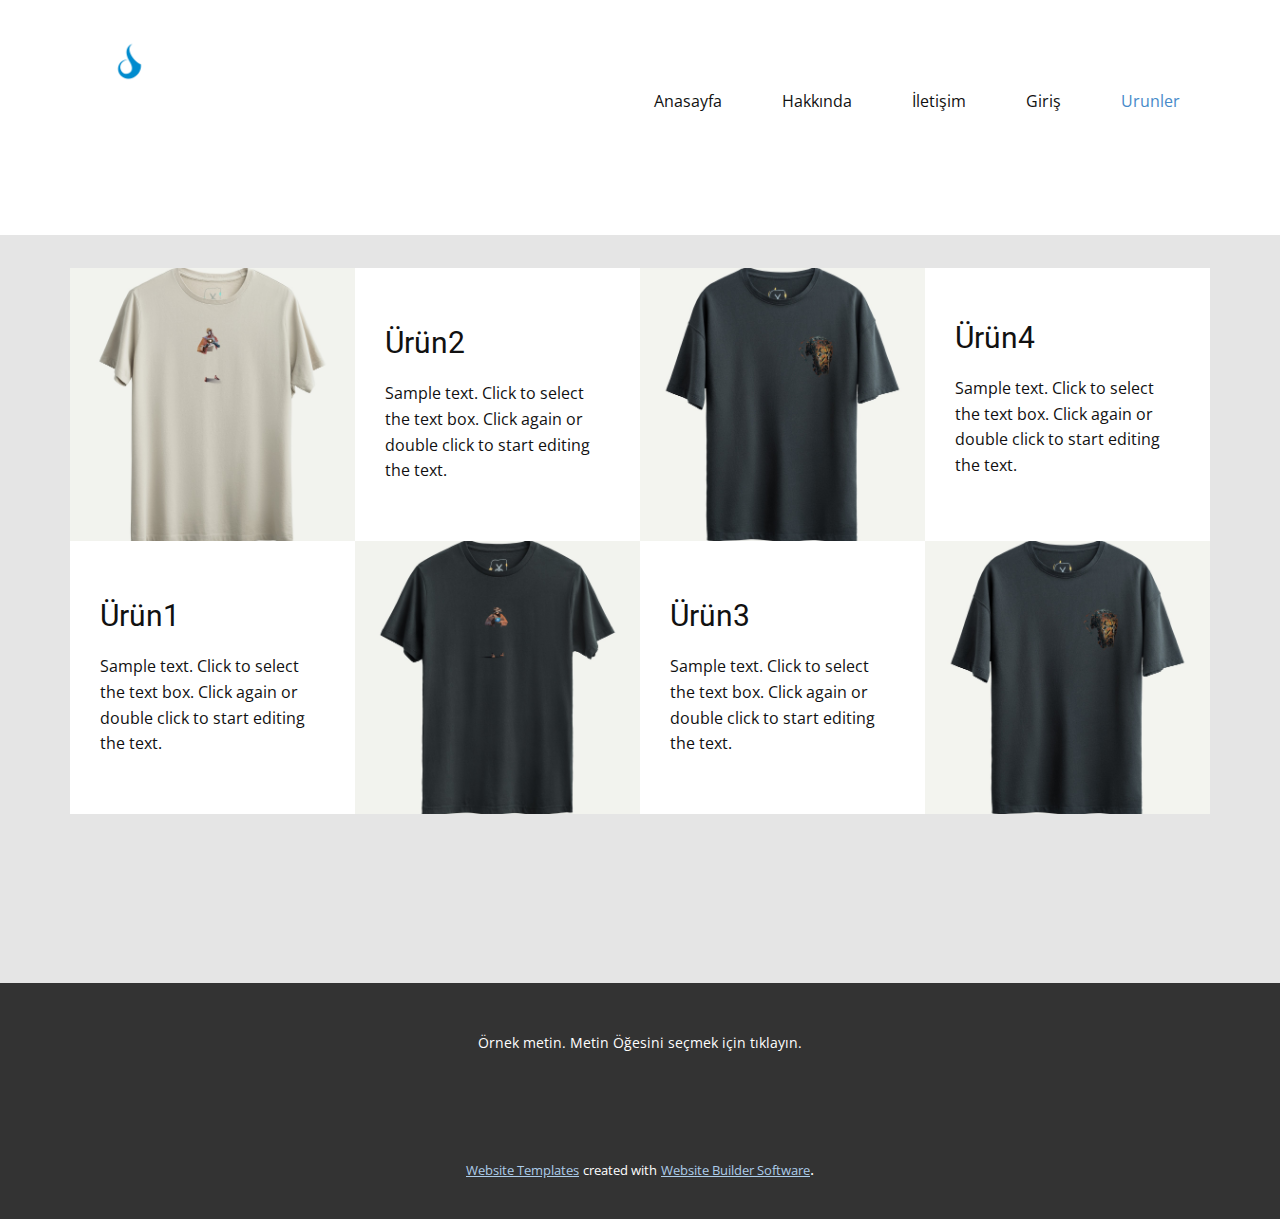
<file: Site2/Urunler.html>
<!DOCTYPE html>
<html style="font-size: 16px;" lang="tr"><head>
    <meta name="viewport" content="width=device-width, initial-scale=1.0">
    <meta charset="utf-8">
    <meta name="keywords" content="">
    <meta name="description" content="">
    <title>Urunler</title>
    <link rel="stylesheet" href="nicepage.css" media="screen">
<link rel="stylesheet" href="Urunler.css" media="screen">
    <script class="u-script" type="text/javascript" src="jquery.js" defer=""></script>
    <script class="u-script" type="text/javascript" src="nicepage.js" defer=""></script>
    <meta name="generator" content="Nicepage 5.1.5, nicepage.com">
    <link id="u-theme-google-font" rel="stylesheet" href="https://fonts.googleapis.com/css?family=Roboto:100,100i,300,300i,400,400i,500,500i,700,700i,900,900i|Open+Sans:300,300i,400,400i,500,500i,600,600i,700,700i,800,800i">
    
    
    <script type="application/ld+json">{
		"@context": "http://schema.org",
		"@type": "Organization",
		"name": "",
		"logo": "images/image1.png"
}</script>
    <meta name="theme-color" content="#478ac9">
    <meta property="og:title" content="Urunler">
    <meta property="og:type" content="website">
  </head>
  <body class="u-body u-xl-mode" data-lang="tr"><header class="u-clearfix u-header u-header" id="sec-ff14"><div class="u-clearfix u-sheet u-sheet-1">
        <a href="https://nicepage.com" class="u-image u-logo u-image-1" data-image-width="1024" data-image-height="768">
          <img src="images/image1.png" class="u-logo-image u-logo-image-1">
        </a>
        <nav class="u-menu u-menu-one-level u-offcanvas u-menu-1">
          <div class="menu-collapse" style="font-size: 1rem; letter-spacing: 0px;">
            <a class="u-button-style u-custom-left-right-menu-spacing u-custom-padding-bottom u-custom-top-bottom-menu-spacing u-nav-link u-text-active-palette-1-base u-text-hover-palette-2-base" href="#">
              <svg class="u-svg-link" viewBox="0 0 24 24"><use xmlns:xlink="http://www.w3.org/1999/xlink" xlink:href="#menu-hamburger"></use></svg>
              <svg class="u-svg-content" version="1.1" id="menu-hamburger" viewBox="0 0 16 16" x="0px" y="0px" xmlns:xlink="http://www.w3.org/1999/xlink" xmlns="http://www.w3.org/2000/svg"><g><rect y="1" width="16" height="2"></rect><rect y="7" width="16" height="2"></rect><rect y="13" width="16" height="2"></rect>
</g></svg>
            </a>
          </div>
          <div class="u-custom-menu u-nav-container">
            <ul class="u-nav u-unstyled u-nav-1"><li class="u-nav-item"><a class="u-button-style u-nav-link u-text-active-palette-1-base u-text-hover-palette-2-base" href="Anasayfa.html" style="padding: 10px 30px;">Anasayfa</a>
</li><li class="u-nav-item"><a class="u-button-style u-nav-link u-text-active-palette-1-base u-text-hover-palette-2-base" href="Hakkında.html" style="padding: 10px 30px;">Hakkında</a>
</li><li class="u-nav-item"><a class="u-button-style u-nav-link u-text-active-palette-1-base u-text-hover-palette-2-base" href="İletişim.html" style="padding: 10px 30px;">İletişim</a>
</li><li class="u-nav-item"><a class="u-button-style u-nav-link u-text-active-palette-1-base u-text-hover-palette-2-base" href="Giriş.html" style="padding: 10px 30px;">Giriş</a>
</li><li class="u-nav-item"><a class="u-button-style u-nav-link u-text-active-palette-1-base u-text-hover-palette-2-base" href="Urunler.html" style="padding: 10px 30px;">Urunler</a>
</li></ul>
          </div>
          <div class="u-custom-menu u-nav-container-collapse">
            <div class="u-black u-container-style u-inner-container-layout u-opacity u-opacity-95 u-sidenav">
              <div class="u-inner-container-layout u-sidenav-overflow">
                <div class="u-menu-close"></div>
                <ul class="u-align-center u-nav u-popupmenu-items u-unstyled u-nav-2"><li class="u-nav-item"><a class="u-button-style u-nav-link" href="Anasayfa.html">Anasayfa</a>
</li><li class="u-nav-item"><a class="u-button-style u-nav-link" href="Hakkında.html">Hakkında</a>
</li><li class="u-nav-item"><a class="u-button-style u-nav-link" href="İletişim.html">İletişim</a>
</li><li class="u-nav-item"><a class="u-button-style u-nav-link" href="Giriş.html">Giriş</a>
</li><li class="u-nav-item"><a class="u-button-style u-nav-link" href="Urunler.html">Urunler</a>
</li></ul>
              </div>
            </div>
            <div class="u-black u-menu-overlay u-opacity u-opacity-70"></div>
          </div>
        </nav>
      </div></header>
    <section class="u-clearfix u-grey-10 u-section-1" id="sec-6f3e">
      <div class="u-clearfix u-sheet u-sheet-1">
        <div class="u-clearfix u-expanded-width u-gutter-0 u-layout-wrap u-layout-wrap-1">
          <div class="u-layout">
            <div class="u-layout-col">
              <div class="u-size-30">
                <div class="u-layout-row">
                  <div class="u-container-style u-image u-layout-cell u-left-cell u-size-15 u-size-30-md u-image-1" src="" data-image-width="1200" data-image-height="1200">
                    <div class="u-container-layout u-valign-middle u-container-layout-1"></div>
                  </div>
                  <div class="u-align-left u-container-style u-layout-cell u-size-15 u-size-30-md u-white u-layout-cell-2">
                    <div class="u-container-layout u-valign-middle u-container-layout-2">
                      <h3 class="u-text u-text-1">Ürün2</h3>
                      <p class="u-text u-text-2">Sample text. Click to select the text box. Click again or double click to start editing the text.</p>
                    </div>
                  </div>
                  <div class="u-container-style u-image u-layout-cell u-size-15 u-size-30-md u-image-2" src="" data-image-width="1200" data-image-height="1200">
                    <div class="u-container-layout u-valign-middle u-container-layout-3"></div>
                  </div>
                  <div class="u-align-left u-container-style u-layout-cell u-right-cell u-size-15 u-size-30-md u-white u-layout-cell-4">
                    <div class="u-container-layout u-container-layout-4">
                      <h3 class="u-text u-text-3"> Ürün4</h3>
                      <p class="u-text u-text-4">Sample text. Click to select the text box. Click again or double click to start editing the text.</p>
                    </div>
                  </div>
                </div>
              </div>
              <div class="u-size-30">
                <div class="u-layout-row">
                  <div class="u-align-left u-container-style u-layout-cell u-left-cell u-size-15 u-size-30-md u-white u-layout-cell-5">
                    <div class="u-container-layout u-valign-middle u-container-layout-5">
                      <h3 class="u-text u-text-5">Ürün1</h3>
                      <p class="u-text u-text-6">Sample text. Click to select the text box. Click again or double click to start editing the text.</p>
                    </div>
                  </div>
                  <div class="u-container-style u-image u-layout-cell u-size-15 u-size-30-md u-image-3" src="" data-image-width="1200" data-image-height="1200">
                    <div class="u-container-layout u-valign-middle u-container-layout-6"></div>
                  </div>
                  <div class="u-align-left u-container-style u-layout-cell u-size-15 u-size-30-md u-white u-layout-cell-7">
                    <div class="u-container-layout u-valign-middle u-container-layout-7">
                      <h3 class="u-text u-text-7"> Ürün3</h3>
                      <p class="u-text u-text-8">Sample text. Click to select the text box. Click again or double click to start editing the text.</p>
                    </div>
                  </div>
                  <div class="u-container-style u-image u-layout-cell u-right-cell u-size-15 u-size-30-md u-image-4" src="" data-image-width="1200" data-image-height="1200">
                    <div class="u-container-layout u-valign-middle u-container-layout-8"></div>
                  </div>
                </div>
              </div>
            </div>
          </div>
        </div>
      </div>
    </section>
    
    
    <footer class="u-align-center u-clearfix u-footer u-grey-80 u-footer" id="sec-bd7a"><div class="u-clearfix u-sheet u-sheet-1">
        <p class="u-small-text u-text u-text-variant u-text-1">Örnek metin. Metin Öğesini seçmek için tıklayın.</p>
      </div></footer>
    <section class="u-backlink u-clearfix u-grey-80">
      <a class="u-link" href="https://nicepage.com/website-templates" target="_blank">
        <span>Website Templates</span>
      </a>
      <p class="u-text">
        <span>created with</span>
      </p>
      <a class="u-link" href="" target="_blank">
        <span>Website Builder Software</span>
      </a>. 
    </section>
  
</body></html>
</file>
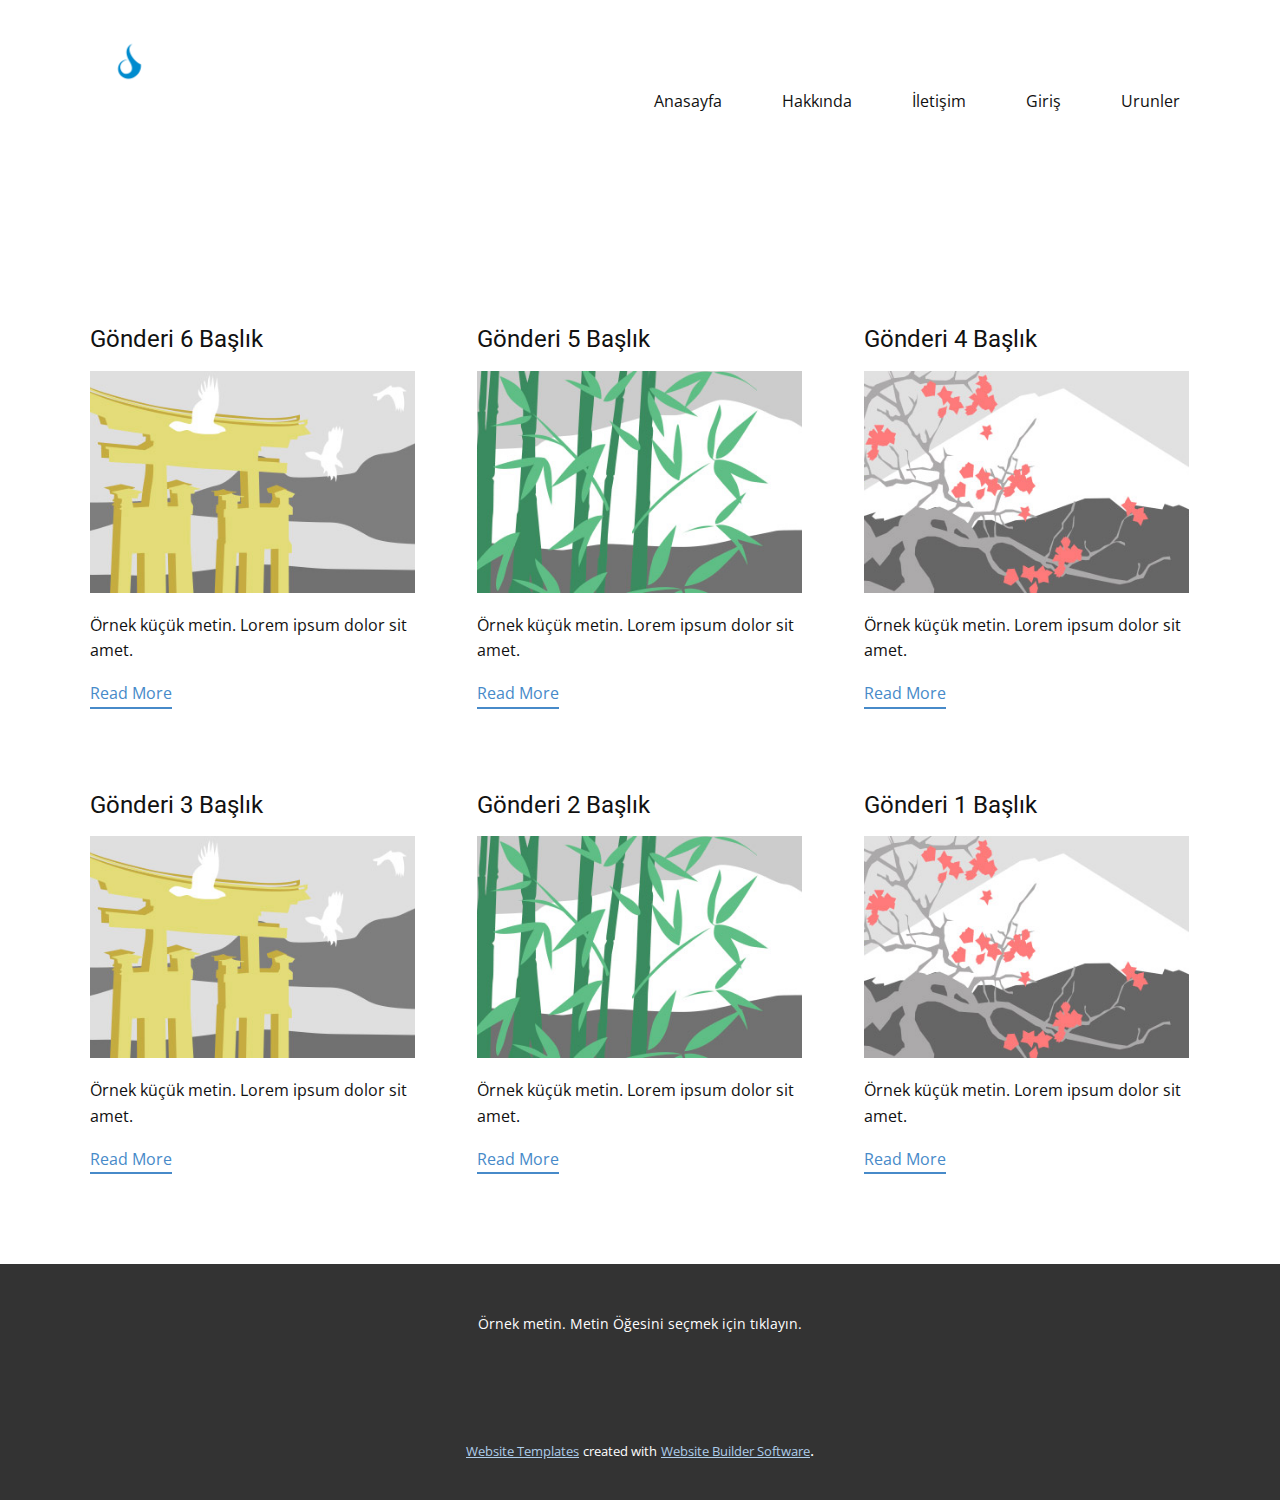
<file: Site2/blog/blog.html>
<!DOCTYPE html>
<html style="font-size: 16px;" lang="tr"><head>
    <meta name="viewport" content="width=device-width, initial-scale=1.0">
    <meta charset="utf-8">
    <meta name="keywords" content="">
    <meta name="description" content="">
    <title>Blog Template</title>
    <link rel="stylesheet" href="../nicepage.css" media="screen">
<link rel="stylesheet" href="../Blog-Template.css" media="screen">
    <script class="u-script" type="text/javascript" src="../jquery.js" defer=""></script>
    <script class="u-script" type="text/javascript" src="../nicepage.js" defer=""></script>
    <meta name="generator" content="Nicepage 5.1.5, nicepage.com">
    <link id="u-theme-google-font" rel="stylesheet" href="https://fonts.googleapis.com/css?family=Roboto:100,100i,300,300i,400,400i,500,500i,700,700i,900,900i|Open+Sans:300,300i,400,400i,500,500i,600,600i,700,700i,800,800i">
    
    
    <script type="application/ld+json">{
		"@context": "http://schema.org",
		"@type": "Organization",
		"name": "",
		"logo": "images/image1.png"
}</script>
    <meta name="theme-color" content="#478ac9">
  </head>
  <body class="u-body u-xl-mode" data-lang="tr"><header class="u-clearfix u-header u-header" id="sec-ff14"><div class="u-clearfix u-sheet u-sheet-1">
        <a href="https://nicepage.com" class="u-image u-logo u-image-1" data-image-width="1024" data-image-height="768">
          <img src="../images/image1.png" class="u-logo-image u-logo-image-1">
        </a>
        <nav class="u-menu u-menu-one-level u-offcanvas u-menu-1">
          <div class="menu-collapse" style="font-size: 1rem; letter-spacing: 0px;">
            <a class="u-button-style u-custom-left-right-menu-spacing u-custom-padding-bottom u-custom-top-bottom-menu-spacing u-nav-link u-text-active-palette-1-base u-text-hover-palette-2-base" href="#">
              <svg class="u-svg-link" viewBox="0 0 24 24"><use xmlns:xlink="http://www.w3.org/1999/xlink" xlink:href="#menu-hamburger"></use></svg>
              <svg class="u-svg-content" version="1.1" id="menu-hamburger" viewBox="0 0 16 16" x="0px" y="0px" xmlns:xlink="http://www.w3.org/1999/xlink" xmlns="http://www.w3.org/2000/svg"><g><rect y="1" width="16" height="2"></rect><rect y="7" width="16" height="2"></rect><rect y="13" width="16" height="2"></rect>
</g></svg>
            </a>
          </div>
          <div class="u-custom-menu u-nav-container">
            <ul class="u-nav u-unstyled u-nav-1"><li class="u-nav-item"><a class="u-button-style u-nav-link u-text-active-palette-1-base u-text-hover-palette-2-base" href="../Anasayfa.html" style="padding: 10px 30px;">Anasayfa</a>
</li><li class="u-nav-item"><a class="u-button-style u-nav-link u-text-active-palette-1-base u-text-hover-palette-2-base" href="../Hakkında.html" style="padding: 10px 30px;">Hakkında</a>
</li><li class="u-nav-item"><a class="u-button-style u-nav-link u-text-active-palette-1-base u-text-hover-palette-2-base" href="../İletişim.html" style="padding: 10px 30px;">İletişim</a>
</li><li class="u-nav-item"><a class="u-button-style u-nav-link u-text-active-palette-1-base u-text-hover-palette-2-base" href="../Giriş.html" style="padding: 10px 30px;">Giriş</a>
</li><li class="u-nav-item"><a class="u-button-style u-nav-link u-text-active-palette-1-base u-text-hover-palette-2-base" href="../Urunler.html" style="padding: 10px 30px;">Urunler</a>
</li></ul>
          </div>
          <div class="u-custom-menu u-nav-container-collapse">
            <div class="u-black u-container-style u-inner-container-layout u-opacity u-opacity-95 u-sidenav">
              <div class="u-inner-container-layout u-sidenav-overflow">
                <div class="u-menu-close"></div>
                <ul class="u-align-center u-nav u-popupmenu-items u-unstyled u-nav-2"><li class="u-nav-item"><a class="u-button-style u-nav-link" href="../Anasayfa.html">Anasayfa</a>
</li><li class="u-nav-item"><a class="u-button-style u-nav-link" href="../Hakkında.html">Hakkında</a>
</li><li class="u-nav-item"><a class="u-button-style u-nav-link" href="../İletişim.html">İletişim</a>
</li><li class="u-nav-item"><a class="u-button-style u-nav-link" href="../Giriş.html">Giriş</a>
</li><li class="u-nav-item"><a class="u-button-style u-nav-link" href="../Urunler.html">Urunler</a>
</li></ul>
              </div>
            </div>
            <div class="u-black u-menu-overlay u-opacity u-opacity-70"></div>
          </div>
        </nav>
      </div></header>
    <section class="u-clearfix u-section-1" id="sec-2990">
      <div class="u-clearfix u-sheet u-valign-middle u-sheet-1"><!--blog--><!--blog_options_json--><!--{"type":"Recent","source":"","tags":"","count":""}--><!--/blog_options_json-->
        <div class="u-blog u-expanded-width u-repeater u-repeater-1"><!--blog_post-->
          <div class="u-blog-post u-container-style u-repeater-item u-white u-repeater-item-1">
            <div class="u-container-layout u-similar-container u-valign-top u-container-layout-1"><!--blog_post_header-->
              <h4 class="u-blog-control u-text u-text-1">
                <a class="u-post-header-link" href="../blog/gönderi-5.html">Gönderi 6 Başlık</a>
              </h4><!--/blog_post_header--><!--blog_post_image-->
              <a class="u-post-header-link" href="../blog/gönderi-5.html"><img alt="" class="u-blog-control u-expanded-width u-image u-image-default u-image-1" src="../images/8ad73f3c.jpeg"></a><!--/blog_post_image--><!--blog_post_content-->
              <div class="u-blog-control u-post-content u-text u-text-2 fr-view">Örnek küçük metin. Lorem ipsum dolor sit amet.</div><!--/blog_post_content--><!--blog_post_readmore-->
              <a href="../blog/gönderi-5.html" class="u-blog-control u-border-2 u-border-palette-1-base u-btn u-btn-rectangle u-button-style u-none u-btn-1"><!--blog_post_readmore_content--><!--options_json--><!--{"content":"Read More","defaultValue":"Devamını Oku"}--><!--/options_json-->Read More<!--/blog_post_readmore_content--></a><!--/blog_post_readmore-->
            </div>
          </div><div class="u-blog-post u-container-style u-repeater-item u-video-cover u-white">
            <div class="u-container-layout u-similar-container u-valign-top u-container-layout-2"><!--blog_post_header-->
              <h4 class="u-blog-control u-text u-text-3">
                <a class="u-post-header-link" href="../blog/gönderi-4.html">Gönderi 5 Başlık</a>
              </h4><!--/blog_post_header--><!--blog_post_image-->
              <a class="u-post-header-link" href="../blog/gönderi-4.html"><img alt="" class="u-blog-control u-expanded-width u-image u-image-default u-image-2" src="../images/68f64b9d.jpeg"></a><!--/blog_post_image--><!--blog_post_content-->
              <div class="u-blog-control u-post-content u-text u-text-4 fr-view">Örnek küçük metin. Lorem ipsum dolor sit amet.</div><!--/blog_post_content--><!--blog_post_readmore-->
              <a href="../blog/gönderi-4.html" class="u-blog-control u-border-2 u-border-palette-1-base u-btn u-btn-rectangle u-button-style u-none u-btn-2"><!--blog_post_readmore_content--><!--options_json--><!--{"content":"Read More","defaultValue":"Devamını Oku"}--><!--/options_json-->Read More<!--/blog_post_readmore_content--></a><!--/blog_post_readmore-->
            </div>
          </div><div class="u-blog-post u-container-style u-repeater-item u-video-cover u-white">
            <div class="u-container-layout u-similar-container u-valign-top u-container-layout-3"><!--blog_post_header-->
              <h4 class="u-blog-control u-text u-text-5">
                <a class="u-post-header-link" href="../blog/gönderi-3.html">Gönderi 4 Başlık</a>
              </h4><!--/blog_post_header--><!--blog_post_image-->
              <a class="u-post-header-link" href="../blog/gönderi-3.html"><img alt="" class="u-blog-control u-expanded-width u-image u-image-default u-image-3" src="../images/0fd3416c.jpeg"></a><!--/blog_post_image--><!--blog_post_content-->
              <div class="u-blog-control u-post-content u-text u-text-6 fr-view">Örnek küçük metin. Lorem ipsum dolor sit amet.</div><!--/blog_post_content--><!--blog_post_readmore-->
              <a href="../blog/gönderi-3.html" class="u-blog-control u-border-2 u-border-palette-1-base u-btn u-btn-rectangle u-button-style u-none u-btn-3"><!--blog_post_readmore_content--><!--options_json--><!--{"content":"Read More","defaultValue":"Devamını Oku"}--><!--/options_json-->Read More<!--/blog_post_readmore_content--></a><!--/blog_post_readmore-->
            </div>
          </div><div class="u-blog-post u-container-style u-repeater-item u-white u-repeater-item-1">
            <div class="u-container-layout u-similar-container u-valign-top u-container-layout-1"><!--blog_post_header-->
              <h4 class="u-blog-control u-text u-text-1">
                <a class="u-post-header-link" href="../blog/gönderi-2.html">Gönderi 3 Başlık</a>
              </h4><!--/blog_post_header--><!--blog_post_image-->
              <a class="u-post-header-link" href="../blog/gönderi-2.html"><img alt="" class="u-blog-control u-expanded-width u-image u-image-default u-image-1" src="../images/8ad73f3c.jpeg"></a><!--/blog_post_image--><!--blog_post_content-->
              <div class="u-blog-control u-post-content u-text u-text-2 fr-view">Örnek küçük metin. Lorem ipsum dolor sit amet.</div><!--/blog_post_content--><!--blog_post_readmore-->
              <a href="../blog/gönderi-2.html" class="u-blog-control u-border-2 u-border-palette-1-base u-btn u-btn-rectangle u-button-style u-none u-btn-1"><!--blog_post_readmore_content--><!--options_json--><!--{"content":"Read More","defaultValue":"Devamını Oku"}--><!--/options_json-->Read More<!--/blog_post_readmore_content--></a><!--/blog_post_readmore-->
            </div>
          </div><div class="u-blog-post u-container-style u-repeater-item u-video-cover u-white">
            <div class="u-container-layout u-similar-container u-valign-top u-container-layout-2"><!--blog_post_header-->
              <h4 class="u-blog-control u-text u-text-3">
                <a class="u-post-header-link" href="../blog/gönderi-1.html">Gönderi 2 Başlık</a>
              </h4><!--/blog_post_header--><!--blog_post_image-->
              <a class="u-post-header-link" href="../blog/gönderi-1.html"><img alt="" class="u-blog-control u-expanded-width u-image u-image-default u-image-2" src="../images/68f64b9d.jpeg"></a><!--/blog_post_image--><!--blog_post_content-->
              <div class="u-blog-control u-post-content u-text u-text-4 fr-view">Örnek küçük metin. Lorem ipsum dolor sit amet.</div><!--/blog_post_content--><!--blog_post_readmore-->
              <a href="../blog/gönderi-1.html" class="u-blog-control u-border-2 u-border-palette-1-base u-btn u-btn-rectangle u-button-style u-none u-btn-2"><!--blog_post_readmore_content--><!--options_json--><!--{"content":"Read More","defaultValue":"Devamını Oku"}--><!--/options_json-->Read More<!--/blog_post_readmore_content--></a><!--/blog_post_readmore-->
            </div>
          </div><div class="u-blog-post u-container-style u-repeater-item u-video-cover u-white">
            <div class="u-container-layout u-similar-container u-valign-top u-container-layout-3"><!--blog_post_header-->
              <h4 class="u-blog-control u-text u-text-5">
                <a class="u-post-header-link" href="../blog/gönderi.html">Gönderi 1 Başlık</a>
              </h4><!--/blog_post_header--><!--blog_post_image-->
              <a class="u-post-header-link" href="../blog/gönderi.html"><img alt="" class="u-blog-control u-expanded-width u-image u-image-default u-image-3" src="../images/0fd3416c.jpeg"></a><!--/blog_post_image--><!--blog_post_content-->
              <div class="u-blog-control u-post-content u-text u-text-6 fr-view">Örnek küçük metin. Lorem ipsum dolor sit amet.</div><!--/blog_post_content--><!--blog_post_readmore-->
              <a href="../blog/gönderi.html" class="u-blog-control u-border-2 u-border-palette-1-base u-btn u-btn-rectangle u-button-style u-none u-btn-3"><!--blog_post_readmore_content--><!--options_json--><!--{"content":"Read More","defaultValue":"Devamını Oku"}--><!--/options_json-->Read More<!--/blog_post_readmore_content--></a><!--/blog_post_readmore-->
            </div>
          </div><!--/blog_post--><!--blog_post-->
          <!--/blog_post--><!--blog_post-->
          <!--/blog_post-->
        </div><!--/blog-->
      </div>
    </section>
    
    
    <footer class="u-align-center u-clearfix u-footer u-grey-80 u-footer" id="sec-bd7a"><div class="u-clearfix u-sheet u-sheet-1">
        <p class="u-small-text u-text u-text-variant u-text-1">Örnek metin. Metin Öğesini seçmek için tıklayın.</p>
      </div></footer>
    <section class="u-backlink u-clearfix u-grey-80">
      <a class="u-link" href="https://nicepage.com/website-templates" target="_blank">
        <span>Website Templates</span>
      </a>
      <p class="u-text">
        <span>created with</span>
      </p>
      <a class="u-link" href="" target="_blank">
        <span>Website Builder Software</span>
      </a>. 
    </section>
  
</body></html>
</file>
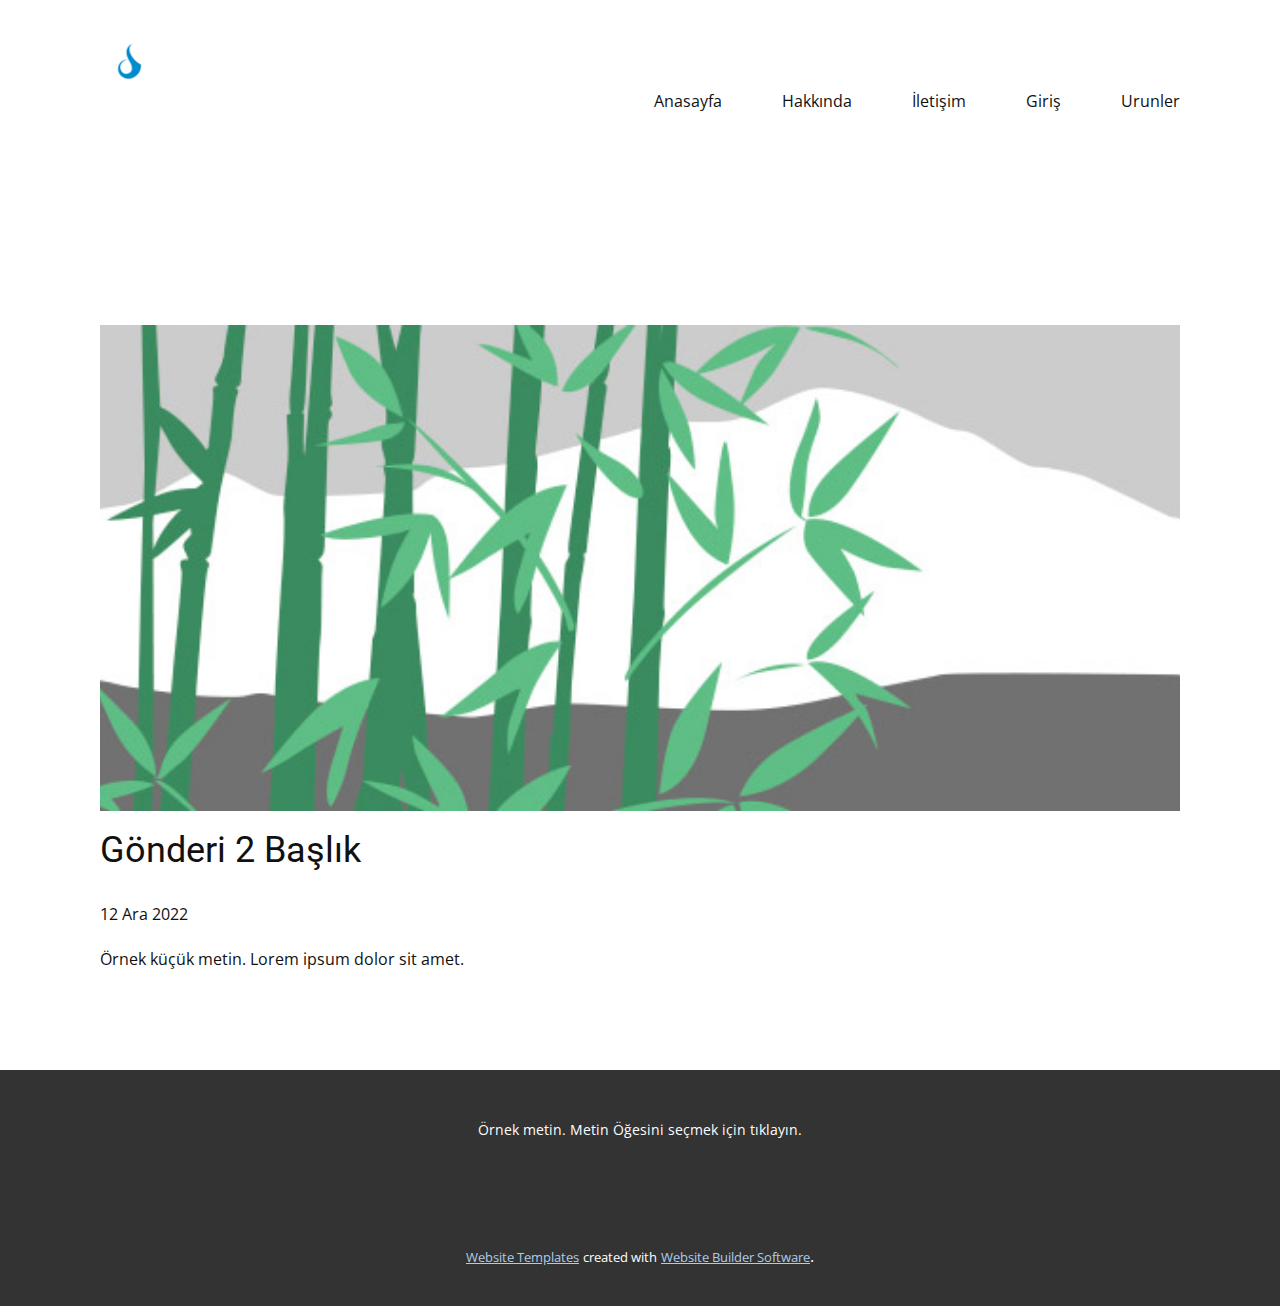
<file: Site2/blog/gönderi-1.html>
<!DOCTYPE html>
<html style="font-size: 16px;" lang="tr"><head>
    <meta name="viewport" content="width=device-width, initial-scale=1.0">
    <meta charset="utf-8">
    <meta name="keywords" content="Gönderi 1 Başlık">
    <meta name="description" content="">
    <title>Gönderi 2 Başlık</title>
    <link rel="stylesheet" href="../nicepage.css" media="screen">
<link rel="stylesheet" href="../Post-Template.css" media="screen">
    <script class="u-script" type="text/javascript" src="../jquery.js" defer=""></script>
    <script class="u-script" type="text/javascript" src="../nicepage.js" defer=""></script>
    <meta name="generator" content="Nicepage 5.1.5, nicepage.com">
    <link id="u-theme-google-font" rel="stylesheet" href="https://fonts.googleapis.com/css?family=Roboto:100,100i,300,300i,400,400i,500,500i,700,700i,900,900i|Open+Sans:300,300i,400,400i,500,500i,600,600i,700,700i,800,800i">
    
    
    <script type="application/ld+json">{
		"@context": "http://schema.org",
		"@type": "Organization",
		"name": "",
		"logo": "images/image1.png"
}</script>
    <meta name="theme-color" content="#478ac9">
  </head>
  <body class="u-body u-xl-mode" data-lang="tr"><header class="u-clearfix u-header u-header" id="sec-ff14"><div class="u-clearfix u-sheet u-sheet-1">
        <a href="https://nicepage.com" class="u-image u-logo u-image-1" data-image-width="1024" data-image-height="768">
          <img src="../images/image1.png" class="u-logo-image u-logo-image-1">
        </a>
        <nav class="u-menu u-menu-one-level u-offcanvas u-menu-1">
          <div class="menu-collapse" style="font-size: 1rem; letter-spacing: 0px;">
            <a class="u-button-style u-custom-left-right-menu-spacing u-custom-padding-bottom u-custom-top-bottom-menu-spacing u-nav-link u-text-active-palette-1-base u-text-hover-palette-2-base" href="#">
              <svg class="u-svg-link" viewBox="0 0 24 24"><use xmlns:xlink="http://www.w3.org/1999/xlink" xlink:href="#menu-hamburger"></use></svg>
              <svg class="u-svg-content" version="1.1" id="menu-hamburger" viewBox="0 0 16 16" x="0px" y="0px" xmlns:xlink="http://www.w3.org/1999/xlink" xmlns="http://www.w3.org/2000/svg"><g><rect y="1" width="16" height="2"></rect><rect y="7" width="16" height="2"></rect><rect y="13" width="16" height="2"></rect>
</g></svg>
            </a>
          </div>
          <div class="u-custom-menu u-nav-container">
            <ul class="u-nav u-unstyled u-nav-1"><li class="u-nav-item"><a class="u-button-style u-nav-link u-text-active-palette-1-base u-text-hover-palette-2-base" href="../Anasayfa.html" style="padding: 10px 30px;">Anasayfa</a>
</li><li class="u-nav-item"><a class="u-button-style u-nav-link u-text-active-palette-1-base u-text-hover-palette-2-base" href="../Hakkında.html" style="padding: 10px 30px;">Hakkında</a>
</li><li class="u-nav-item"><a class="u-button-style u-nav-link u-text-active-palette-1-base u-text-hover-palette-2-base" href="../İletişim.html" style="padding: 10px 30px;">İletişim</a>
</li><li class="u-nav-item"><a class="u-button-style u-nav-link u-text-active-palette-1-base u-text-hover-palette-2-base" href="../Giriş.html" style="padding: 10px 30px;">Giriş</a>
</li><li class="u-nav-item"><a class="u-button-style u-nav-link u-text-active-palette-1-base u-text-hover-palette-2-base" href="../Urunler.html" style="padding: 10px 30px;">Urunler</a>
</li></ul>
          </div>
          <div class="u-custom-menu u-nav-container-collapse">
            <div class="u-black u-container-style u-inner-container-layout u-opacity u-opacity-95 u-sidenav">
              <div class="u-inner-container-layout u-sidenav-overflow">
                <div class="u-menu-close"></div>
                <ul class="u-align-center u-nav u-popupmenu-items u-unstyled u-nav-2"><li class="u-nav-item"><a class="u-button-style u-nav-link" href="../Anasayfa.html">Anasayfa</a>
</li><li class="u-nav-item"><a class="u-button-style u-nav-link" href="../Hakkında.html">Hakkında</a>
</li><li class="u-nav-item"><a class="u-button-style u-nav-link" href="../İletişim.html">İletişim</a>
</li><li class="u-nav-item"><a class="u-button-style u-nav-link" href="../Giriş.html">Giriş</a>
</li><li class="u-nav-item"><a class="u-button-style u-nav-link" href="../Urunler.html">Urunler</a>
</li></ul>
              </div>
            </div>
            <div class="u-black u-menu-overlay u-opacity u-opacity-70"></div>
          </div>
        </nav>
      </div></header>
    <section class="u-align-center u-clearfix u-section-1" id="sec-fe1e">
      <div class="u-clearfix u-sheet u-valign-middle-md u-valign-middle-sm u-valign-middle-xs u-sheet-1"><!--post_details--><!--post_details_options_json--><!--{"source":""}--><!--/post_details_options_json--><!--blog_post-->
        <div class="u-container-style u-expanded-width u-post-details u-post-details-1">
          <div class="u-container-layout u-valign-middle u-container-layout-1"><!--blog_post_image-->
            <img alt="" class="u-blog-control u-expanded-width u-image u-image-default u-image-1" src="../images/68f64b9d.jpeg"><!--/blog_post_image--><!--blog_post_header-->
            <h2 class="u-blog-control u-text u-text-1">Gönderi 2 Başlık</h2><!--/blog_post_header--><!--blog_post_metadata-->
            <div class="u-blog-control u-metadata u-metadata-1"><!--blog_post_metadata_date-->
              <span class="u-meta-date u-meta-icon">12 Ara 2022</span><!--/blog_post_metadata_date--><!--blog_post_metadata_category-->
              <!--/blog_post_metadata_category--><!--blog_post_metadata_comments-->
              <!--/blog_post_metadata_comments-->
            </div><!--/blog_post_metadata--><!--blog_post_content-->
            <div class="u-align-justify u-blog-control u-post-content u-text u-text-2 fr-view">
  Örnek küçük metin. Lorem ipsum dolor sit amet.
  </div><!--/blog_post_content-->
          </div>
        </div><!--/blog_post--><!--/post_details-->
      </div>
    </section>
    
    
    <footer class="u-align-center u-clearfix u-footer u-grey-80 u-footer" id="sec-bd7a"><div class="u-clearfix u-sheet u-sheet-1">
        <p class="u-small-text u-text u-text-variant u-text-1">Örnek metin. Metin Öğesini seçmek için tıklayın.</p>
      </div></footer>
    <section class="u-backlink u-clearfix u-grey-80">
      <a class="u-link" href="https://nicepage.com/website-templates" target="_blank">
        <span>Website Templates</span>
      </a>
      <p class="u-text">
        <span>created with</span>
      </p>
      <a class="u-link" href="" target="_blank">
        <span>Website Builder Software</span>
      </a>. 
    </section>
  
</body></html>
</file>
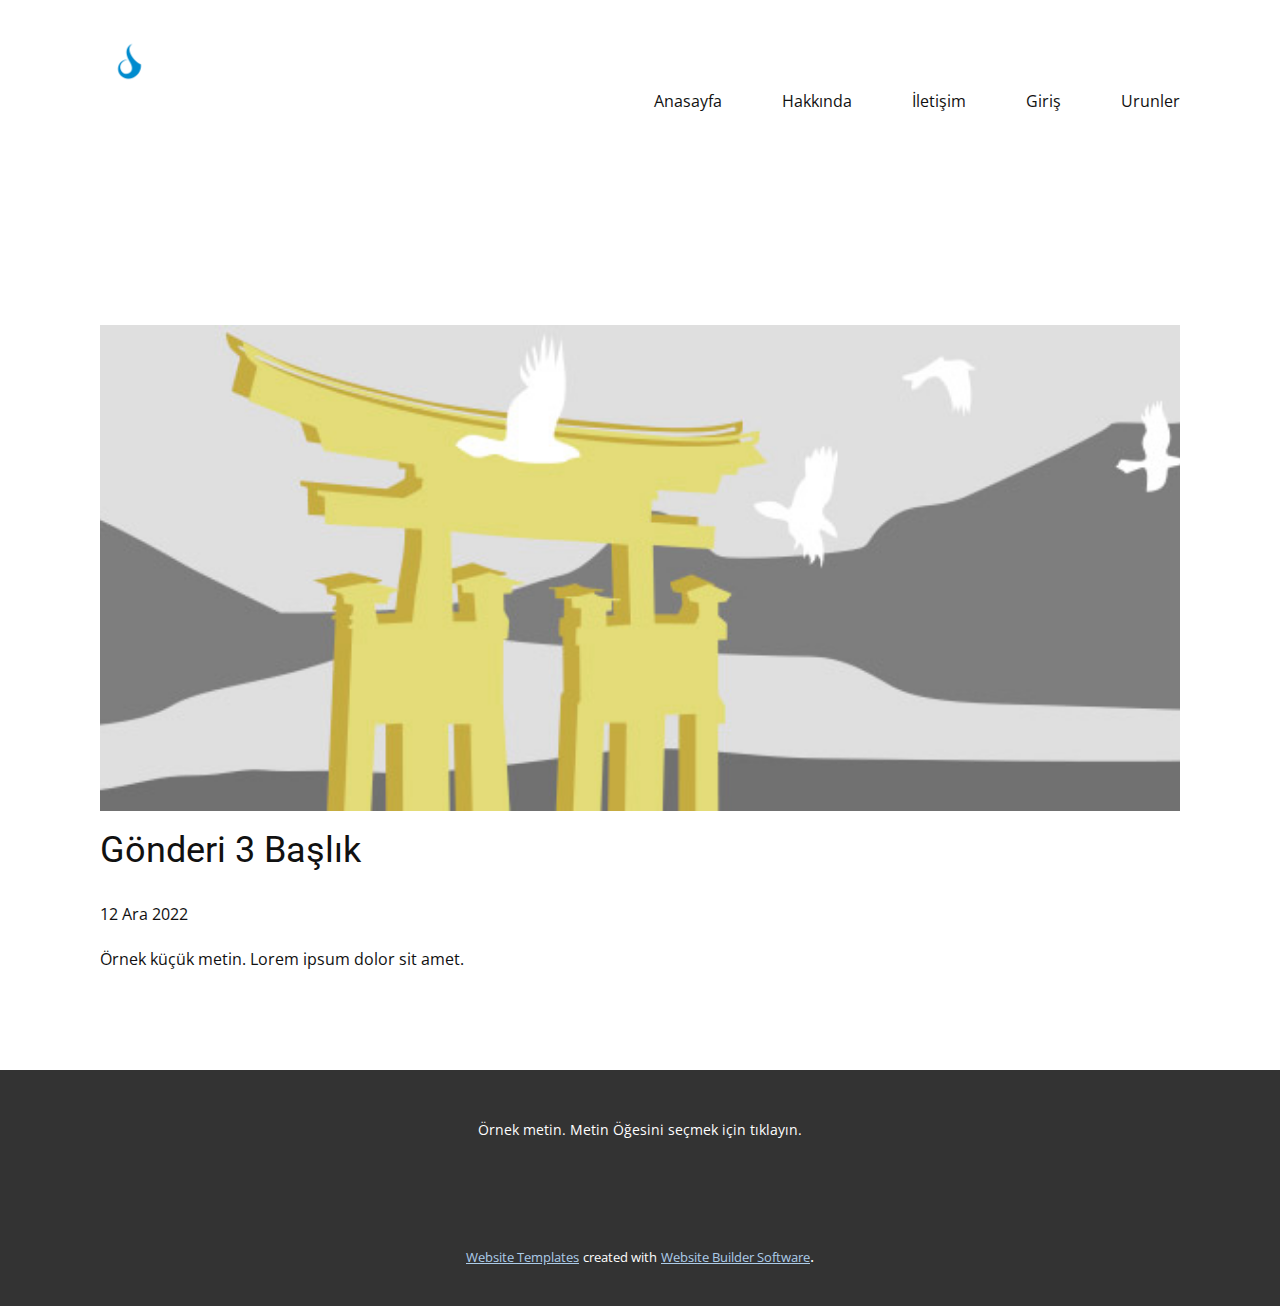
<file: Site2/blog/gönderi-2.html>
<!DOCTYPE html>
<html style="font-size: 16px;" lang="tr"><head>
    <meta name="viewport" content="width=device-width, initial-scale=1.0">
    <meta charset="utf-8">
    <meta name="keywords" content="Gönderi 1 Başlık">
    <meta name="description" content="">
    <title>Gönderi 3 Başlık</title>
    <link rel="stylesheet" href="../nicepage.css" media="screen">
<link rel="stylesheet" href="../Post-Template.css" media="screen">
    <script class="u-script" type="text/javascript" src="../jquery.js" defer=""></script>
    <script class="u-script" type="text/javascript" src="../nicepage.js" defer=""></script>
    <meta name="generator" content="Nicepage 5.1.5, nicepage.com">
    <link id="u-theme-google-font" rel="stylesheet" href="https://fonts.googleapis.com/css?family=Roboto:100,100i,300,300i,400,400i,500,500i,700,700i,900,900i|Open+Sans:300,300i,400,400i,500,500i,600,600i,700,700i,800,800i">
    
    
    <script type="application/ld+json">{
		"@context": "http://schema.org",
		"@type": "Organization",
		"name": "",
		"logo": "images/image1.png"
}</script>
    <meta name="theme-color" content="#478ac9">
  </head>
  <body class="u-body u-xl-mode" data-lang="tr"><header class="u-clearfix u-header u-header" id="sec-ff14"><div class="u-clearfix u-sheet u-sheet-1">
        <a href="https://nicepage.com" class="u-image u-logo u-image-1" data-image-width="1024" data-image-height="768">
          <img src="../images/image1.png" class="u-logo-image u-logo-image-1">
        </a>
        <nav class="u-menu u-menu-one-level u-offcanvas u-menu-1">
          <div class="menu-collapse" style="font-size: 1rem; letter-spacing: 0px;">
            <a class="u-button-style u-custom-left-right-menu-spacing u-custom-padding-bottom u-custom-top-bottom-menu-spacing u-nav-link u-text-active-palette-1-base u-text-hover-palette-2-base" href="#">
              <svg class="u-svg-link" viewBox="0 0 24 24"><use xmlns:xlink="http://www.w3.org/1999/xlink" xlink:href="#menu-hamburger"></use></svg>
              <svg class="u-svg-content" version="1.1" id="menu-hamburger" viewBox="0 0 16 16" x="0px" y="0px" xmlns:xlink="http://www.w3.org/1999/xlink" xmlns="http://www.w3.org/2000/svg"><g><rect y="1" width="16" height="2"></rect><rect y="7" width="16" height="2"></rect><rect y="13" width="16" height="2"></rect>
</g></svg>
            </a>
          </div>
          <div class="u-custom-menu u-nav-container">
            <ul class="u-nav u-unstyled u-nav-1"><li class="u-nav-item"><a class="u-button-style u-nav-link u-text-active-palette-1-base u-text-hover-palette-2-base" href="../Anasayfa.html" style="padding: 10px 30px;">Anasayfa</a>
</li><li class="u-nav-item"><a class="u-button-style u-nav-link u-text-active-palette-1-base u-text-hover-palette-2-base" href="../Hakkında.html" style="padding: 10px 30px;">Hakkında</a>
</li><li class="u-nav-item"><a class="u-button-style u-nav-link u-text-active-palette-1-base u-text-hover-palette-2-base" href="../İletişim.html" style="padding: 10px 30px;">İletişim</a>
</li><li class="u-nav-item"><a class="u-button-style u-nav-link u-text-active-palette-1-base u-text-hover-palette-2-base" href="../Giriş.html" style="padding: 10px 30px;">Giriş</a>
</li><li class="u-nav-item"><a class="u-button-style u-nav-link u-text-active-palette-1-base u-text-hover-palette-2-base" href="../Urunler.html" style="padding: 10px 30px;">Urunler</a>
</li></ul>
          </div>
          <div class="u-custom-menu u-nav-container-collapse">
            <div class="u-black u-container-style u-inner-container-layout u-opacity u-opacity-95 u-sidenav">
              <div class="u-inner-container-layout u-sidenav-overflow">
                <div class="u-menu-close"></div>
                <ul class="u-align-center u-nav u-popupmenu-items u-unstyled u-nav-2"><li class="u-nav-item"><a class="u-button-style u-nav-link" href="../Anasayfa.html">Anasayfa</a>
</li><li class="u-nav-item"><a class="u-button-style u-nav-link" href="../Hakkında.html">Hakkında</a>
</li><li class="u-nav-item"><a class="u-button-style u-nav-link" href="../İletişim.html">İletişim</a>
</li><li class="u-nav-item"><a class="u-button-style u-nav-link" href="../Giriş.html">Giriş</a>
</li><li class="u-nav-item"><a class="u-button-style u-nav-link" href="../Urunler.html">Urunler</a>
</li></ul>
              </div>
            </div>
            <div class="u-black u-menu-overlay u-opacity u-opacity-70"></div>
          </div>
        </nav>
      </div></header>
    <section class="u-align-center u-clearfix u-section-1" id="sec-fe1e">
      <div class="u-clearfix u-sheet u-valign-middle-md u-valign-middle-sm u-valign-middle-xs u-sheet-1"><!--post_details--><!--post_details_options_json--><!--{"source":""}--><!--/post_details_options_json--><!--blog_post-->
        <div class="u-container-style u-expanded-width u-post-details u-post-details-1">
          <div class="u-container-layout u-valign-middle u-container-layout-1"><!--blog_post_image-->
            <img alt="" class="u-blog-control u-expanded-width u-image u-image-default u-image-1" src="../images/8ad73f3c.jpeg"><!--/blog_post_image--><!--blog_post_header-->
            <h2 class="u-blog-control u-text u-text-1">Gönderi 3 Başlık</h2><!--/blog_post_header--><!--blog_post_metadata-->
            <div class="u-blog-control u-metadata u-metadata-1"><!--blog_post_metadata_date-->
              <span class="u-meta-date u-meta-icon">12 Ara 2022</span><!--/blog_post_metadata_date--><!--blog_post_metadata_category-->
              <!--/blog_post_metadata_category--><!--blog_post_metadata_comments-->
              <!--/blog_post_metadata_comments-->
            </div><!--/blog_post_metadata--><!--blog_post_content-->
            <div class="u-align-justify u-blog-control u-post-content u-text u-text-2 fr-view">
  Örnek küçük metin. Lorem ipsum dolor sit amet.
  </div><!--/blog_post_content-->
          </div>
        </div><!--/blog_post--><!--/post_details-->
      </div>
    </section>
    
    
    <footer class="u-align-center u-clearfix u-footer u-grey-80 u-footer" id="sec-bd7a"><div class="u-clearfix u-sheet u-sheet-1">
        <p class="u-small-text u-text u-text-variant u-text-1">Örnek metin. Metin Öğesini seçmek için tıklayın.</p>
      </div></footer>
    <section class="u-backlink u-clearfix u-grey-80">
      <a class="u-link" href="https://nicepage.com/website-templates" target="_blank">
        <span>Website Templates</span>
      </a>
      <p class="u-text">
        <span>created with</span>
      </p>
      <a class="u-link" href="" target="_blank">
        <span>Website Builder Software</span>
      </a>. 
    </section>
  
</body></html>
</file>
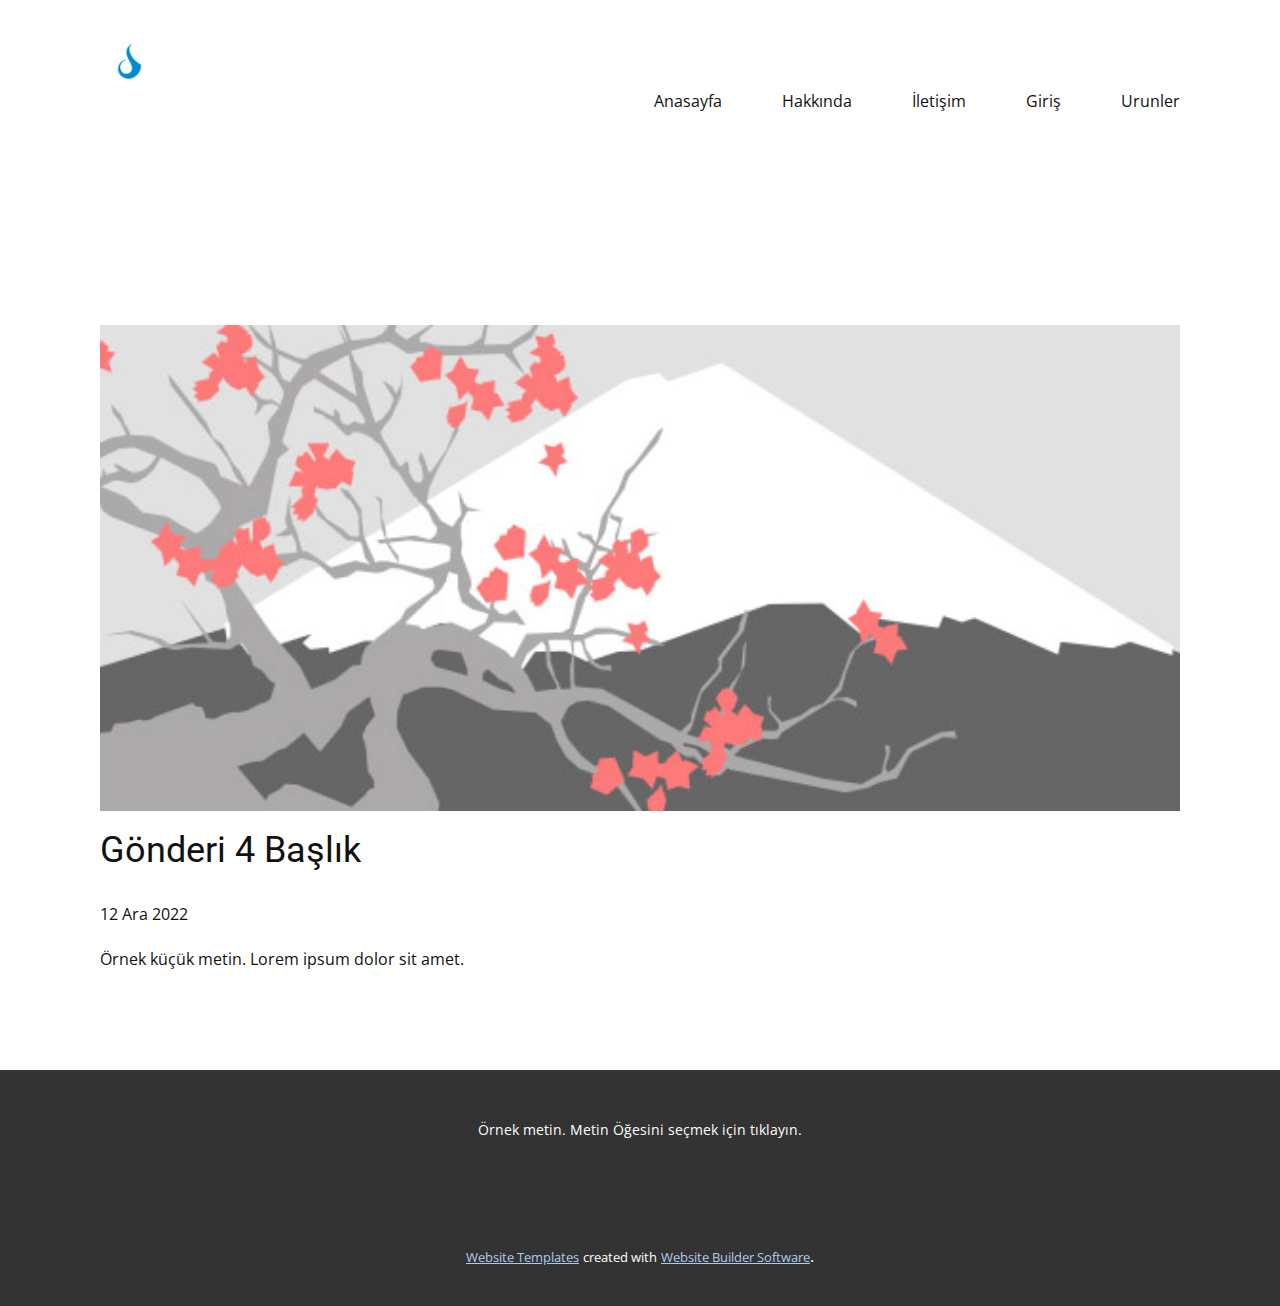
<file: Site2/blog/gönderi-3.html>
<!DOCTYPE html>
<html style="font-size: 16px;" lang="tr"><head>
    <meta name="viewport" content="width=device-width, initial-scale=1.0">
    <meta charset="utf-8">
    <meta name="keywords" content="Gönderi 1 Başlık">
    <meta name="description" content="">
    <title>Gönderi 4 Başlık</title>
    <link rel="stylesheet" href="../nicepage.css" media="screen">
<link rel="stylesheet" href="../Post-Template.css" media="screen">
    <script class="u-script" type="text/javascript" src="../jquery.js" defer=""></script>
    <script class="u-script" type="text/javascript" src="../nicepage.js" defer=""></script>
    <meta name="generator" content="Nicepage 5.1.5, nicepage.com">
    <link id="u-theme-google-font" rel="stylesheet" href="https://fonts.googleapis.com/css?family=Roboto:100,100i,300,300i,400,400i,500,500i,700,700i,900,900i|Open+Sans:300,300i,400,400i,500,500i,600,600i,700,700i,800,800i">
    
    
    <script type="application/ld+json">{
		"@context": "http://schema.org",
		"@type": "Organization",
		"name": "",
		"logo": "images/image1.png"
}</script>
    <meta name="theme-color" content="#478ac9">
  </head>
  <body class="u-body u-xl-mode" data-lang="tr"><header class="u-clearfix u-header u-header" id="sec-ff14"><div class="u-clearfix u-sheet u-sheet-1">
        <a href="https://nicepage.com" class="u-image u-logo u-image-1" data-image-width="1024" data-image-height="768">
          <img src="../images/image1.png" class="u-logo-image u-logo-image-1">
        </a>
        <nav class="u-menu u-menu-one-level u-offcanvas u-menu-1">
          <div class="menu-collapse" style="font-size: 1rem; letter-spacing: 0px;">
            <a class="u-button-style u-custom-left-right-menu-spacing u-custom-padding-bottom u-custom-top-bottom-menu-spacing u-nav-link u-text-active-palette-1-base u-text-hover-palette-2-base" href="#">
              <svg class="u-svg-link" viewBox="0 0 24 24"><use xmlns:xlink="http://www.w3.org/1999/xlink" xlink:href="#menu-hamburger"></use></svg>
              <svg class="u-svg-content" version="1.1" id="menu-hamburger" viewBox="0 0 16 16" x="0px" y="0px" xmlns:xlink="http://www.w3.org/1999/xlink" xmlns="http://www.w3.org/2000/svg"><g><rect y="1" width="16" height="2"></rect><rect y="7" width="16" height="2"></rect><rect y="13" width="16" height="2"></rect>
</g></svg>
            </a>
          </div>
          <div class="u-custom-menu u-nav-container">
            <ul class="u-nav u-unstyled u-nav-1"><li class="u-nav-item"><a class="u-button-style u-nav-link u-text-active-palette-1-base u-text-hover-palette-2-base" href="../Anasayfa.html" style="padding: 10px 30px;">Anasayfa</a>
</li><li class="u-nav-item"><a class="u-button-style u-nav-link u-text-active-palette-1-base u-text-hover-palette-2-base" href="../Hakkında.html" style="padding: 10px 30px;">Hakkında</a>
</li><li class="u-nav-item"><a class="u-button-style u-nav-link u-text-active-palette-1-base u-text-hover-palette-2-base" href="../İletişim.html" style="padding: 10px 30px;">İletişim</a>
</li><li class="u-nav-item"><a class="u-button-style u-nav-link u-text-active-palette-1-base u-text-hover-palette-2-base" href="../Giriş.html" style="padding: 10px 30px;">Giriş</a>
</li><li class="u-nav-item"><a class="u-button-style u-nav-link u-text-active-palette-1-base u-text-hover-palette-2-base" href="../Urunler.html" style="padding: 10px 30px;">Urunler</a>
</li></ul>
          </div>
          <div class="u-custom-menu u-nav-container-collapse">
            <div class="u-black u-container-style u-inner-container-layout u-opacity u-opacity-95 u-sidenav">
              <div class="u-inner-container-layout u-sidenav-overflow">
                <div class="u-menu-close"></div>
                <ul class="u-align-center u-nav u-popupmenu-items u-unstyled u-nav-2"><li class="u-nav-item"><a class="u-button-style u-nav-link" href="../Anasayfa.html">Anasayfa</a>
</li><li class="u-nav-item"><a class="u-button-style u-nav-link" href="../Hakkında.html">Hakkında</a>
</li><li class="u-nav-item"><a class="u-button-style u-nav-link" href="../İletişim.html">İletişim</a>
</li><li class="u-nav-item"><a class="u-button-style u-nav-link" href="../Giriş.html">Giriş</a>
</li><li class="u-nav-item"><a class="u-button-style u-nav-link" href="../Urunler.html">Urunler</a>
</li></ul>
              </div>
            </div>
            <div class="u-black u-menu-overlay u-opacity u-opacity-70"></div>
          </div>
        </nav>
      </div></header>
    <section class="u-align-center u-clearfix u-section-1" id="sec-fe1e">
      <div class="u-clearfix u-sheet u-valign-middle-md u-valign-middle-sm u-valign-middle-xs u-sheet-1"><!--post_details--><!--post_details_options_json--><!--{"source":""}--><!--/post_details_options_json--><!--blog_post-->
        <div class="u-container-style u-expanded-width u-post-details u-post-details-1">
          <div class="u-container-layout u-valign-middle u-container-layout-1"><!--blog_post_image-->
            <img alt="" class="u-blog-control u-expanded-width u-image u-image-default u-image-1" src="../images/0fd3416c.jpeg"><!--/blog_post_image--><!--blog_post_header-->
            <h2 class="u-blog-control u-text u-text-1">Gönderi 4 Başlık</h2><!--/blog_post_header--><!--blog_post_metadata-->
            <div class="u-blog-control u-metadata u-metadata-1"><!--blog_post_metadata_date-->
              <span class="u-meta-date u-meta-icon">12 Ara 2022</span><!--/blog_post_metadata_date--><!--blog_post_metadata_category-->
              <!--/blog_post_metadata_category--><!--blog_post_metadata_comments-->
              <!--/blog_post_metadata_comments-->
            </div><!--/blog_post_metadata--><!--blog_post_content-->
            <div class="u-align-justify u-blog-control u-post-content u-text u-text-2 fr-view">
  Örnek küçük metin. Lorem ipsum dolor sit amet.
  </div><!--/blog_post_content-->
          </div>
        </div><!--/blog_post--><!--/post_details-->
      </div>
    </section>
    
    
    <footer class="u-align-center u-clearfix u-footer u-grey-80 u-footer" id="sec-bd7a"><div class="u-clearfix u-sheet u-sheet-1">
        <p class="u-small-text u-text u-text-variant u-text-1">Örnek metin. Metin Öğesini seçmek için tıklayın.</p>
      </div></footer>
    <section class="u-backlink u-clearfix u-grey-80">
      <a class="u-link" href="https://nicepage.com/website-templates" target="_blank">
        <span>Website Templates</span>
      </a>
      <p class="u-text">
        <span>created with</span>
      </p>
      <a class="u-link" href="" target="_blank">
        <span>Website Builder Software</span>
      </a>. 
    </section>
  
</body></html>
</file>
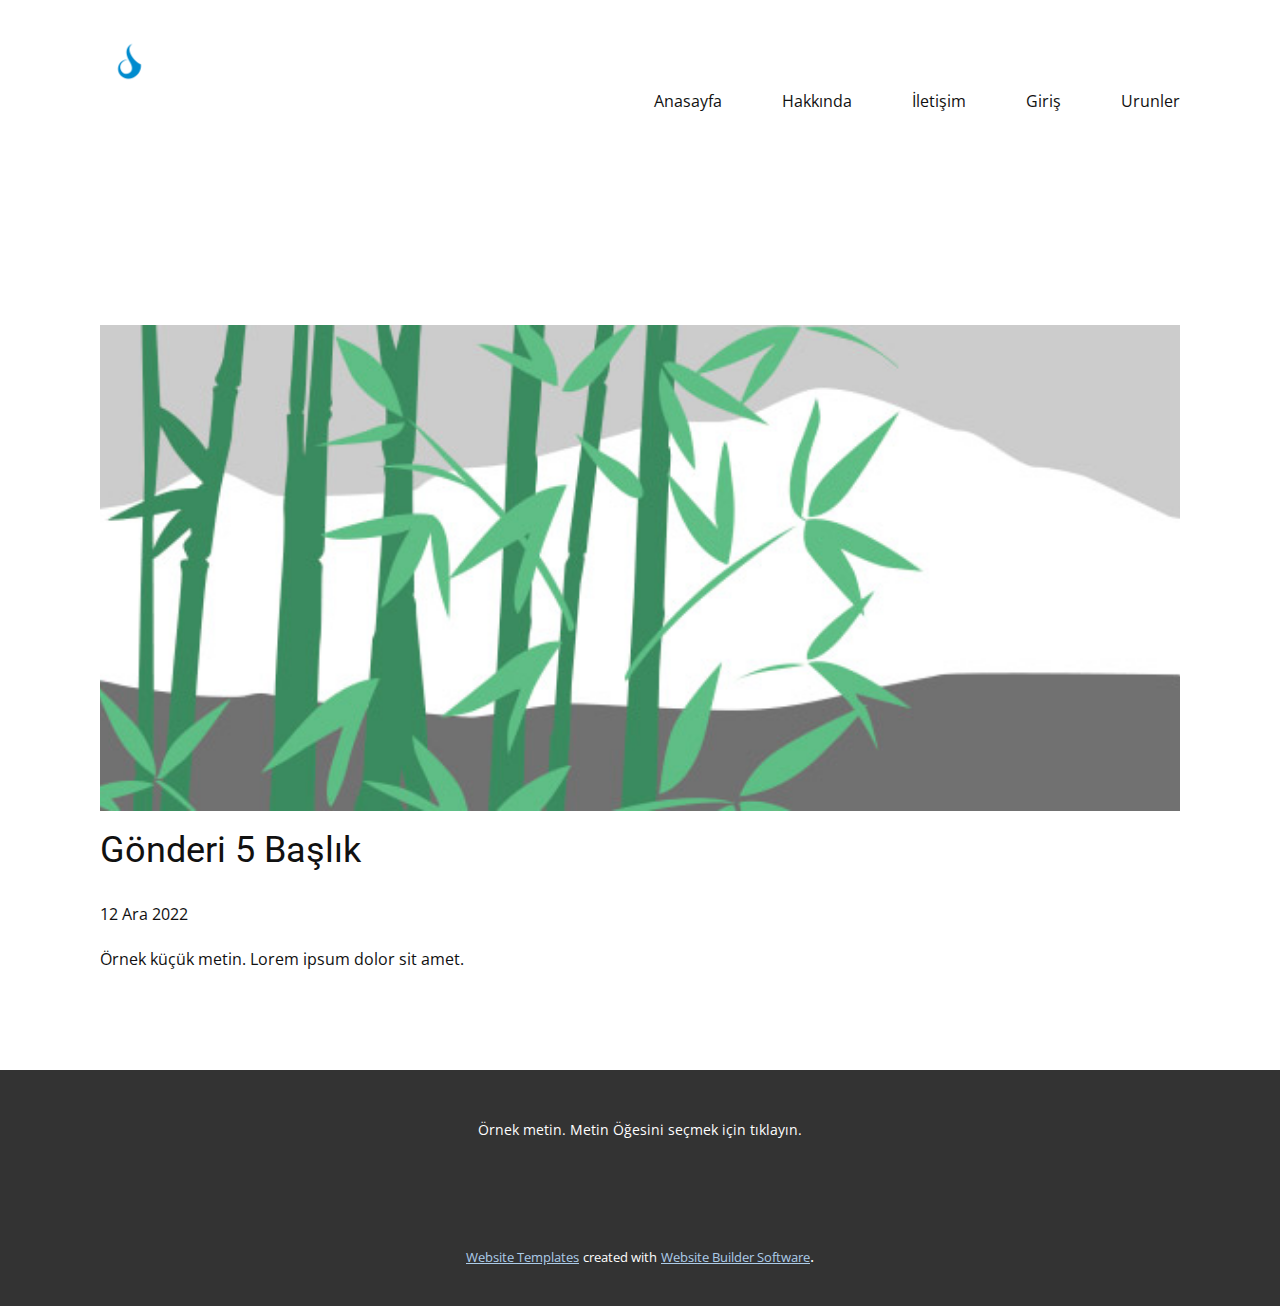
<file: Site2/blog/gönderi-4.html>
<!DOCTYPE html>
<html style="font-size: 16px;" lang="tr"><head>
    <meta name="viewport" content="width=device-width, initial-scale=1.0">
    <meta charset="utf-8">
    <meta name="keywords" content="Gönderi 1 Başlık">
    <meta name="description" content="">
    <title>Gönderi 5 Başlık</title>
    <link rel="stylesheet" href="../nicepage.css" media="screen">
<link rel="stylesheet" href="../Post-Template.css" media="screen">
    <script class="u-script" type="text/javascript" src="../jquery.js" defer=""></script>
    <script class="u-script" type="text/javascript" src="../nicepage.js" defer=""></script>
    <meta name="generator" content="Nicepage 5.1.5, nicepage.com">
    <link id="u-theme-google-font" rel="stylesheet" href="https://fonts.googleapis.com/css?family=Roboto:100,100i,300,300i,400,400i,500,500i,700,700i,900,900i|Open+Sans:300,300i,400,400i,500,500i,600,600i,700,700i,800,800i">
    
    
    <script type="application/ld+json">{
		"@context": "http://schema.org",
		"@type": "Organization",
		"name": "",
		"logo": "images/image1.png"
}</script>
    <meta name="theme-color" content="#478ac9">
  </head>
  <body class="u-body u-xl-mode" data-lang="tr"><header class="u-clearfix u-header u-header" id="sec-ff14"><div class="u-clearfix u-sheet u-sheet-1">
        <a href="https://nicepage.com" class="u-image u-logo u-image-1" data-image-width="1024" data-image-height="768">
          <img src="../images/image1.png" class="u-logo-image u-logo-image-1">
        </a>
        <nav class="u-menu u-menu-one-level u-offcanvas u-menu-1">
          <div class="menu-collapse" style="font-size: 1rem; letter-spacing: 0px;">
            <a class="u-button-style u-custom-left-right-menu-spacing u-custom-padding-bottom u-custom-top-bottom-menu-spacing u-nav-link u-text-active-palette-1-base u-text-hover-palette-2-base" href="#">
              <svg class="u-svg-link" viewBox="0 0 24 24"><use xmlns:xlink="http://www.w3.org/1999/xlink" xlink:href="#menu-hamburger"></use></svg>
              <svg class="u-svg-content" version="1.1" id="menu-hamburger" viewBox="0 0 16 16" x="0px" y="0px" xmlns:xlink="http://www.w3.org/1999/xlink" xmlns="http://www.w3.org/2000/svg"><g><rect y="1" width="16" height="2"></rect><rect y="7" width="16" height="2"></rect><rect y="13" width="16" height="2"></rect>
</g></svg>
            </a>
          </div>
          <div class="u-custom-menu u-nav-container">
            <ul class="u-nav u-unstyled u-nav-1"><li class="u-nav-item"><a class="u-button-style u-nav-link u-text-active-palette-1-base u-text-hover-palette-2-base" href="../Anasayfa.html" style="padding: 10px 30px;">Anasayfa</a>
</li><li class="u-nav-item"><a class="u-button-style u-nav-link u-text-active-palette-1-base u-text-hover-palette-2-base" href="../Hakkında.html" style="padding: 10px 30px;">Hakkında</a>
</li><li class="u-nav-item"><a class="u-button-style u-nav-link u-text-active-palette-1-base u-text-hover-palette-2-base" href="../İletişim.html" style="padding: 10px 30px;">İletişim</a>
</li><li class="u-nav-item"><a class="u-button-style u-nav-link u-text-active-palette-1-base u-text-hover-palette-2-base" href="../Giriş.html" style="padding: 10px 30px;">Giriş</a>
</li><li class="u-nav-item"><a class="u-button-style u-nav-link u-text-active-palette-1-base u-text-hover-palette-2-base" href="../Urunler.html" style="padding: 10px 30px;">Urunler</a>
</li></ul>
          </div>
          <div class="u-custom-menu u-nav-container-collapse">
            <div class="u-black u-container-style u-inner-container-layout u-opacity u-opacity-95 u-sidenav">
              <div class="u-inner-container-layout u-sidenav-overflow">
                <div class="u-menu-close"></div>
                <ul class="u-align-center u-nav u-popupmenu-items u-unstyled u-nav-2"><li class="u-nav-item"><a class="u-button-style u-nav-link" href="../Anasayfa.html">Anasayfa</a>
</li><li class="u-nav-item"><a class="u-button-style u-nav-link" href="../Hakkında.html">Hakkında</a>
</li><li class="u-nav-item"><a class="u-button-style u-nav-link" href="../İletişim.html">İletişim</a>
</li><li class="u-nav-item"><a class="u-button-style u-nav-link" href="../Giriş.html">Giriş</a>
</li><li class="u-nav-item"><a class="u-button-style u-nav-link" href="../Urunler.html">Urunler</a>
</li></ul>
              </div>
            </div>
            <div class="u-black u-menu-overlay u-opacity u-opacity-70"></div>
          </div>
        </nav>
      </div></header>
    <section class="u-align-center u-clearfix u-section-1" id="sec-fe1e">
      <div class="u-clearfix u-sheet u-valign-middle-md u-valign-middle-sm u-valign-middle-xs u-sheet-1"><!--post_details--><!--post_details_options_json--><!--{"source":""}--><!--/post_details_options_json--><!--blog_post-->
        <div class="u-container-style u-expanded-width u-post-details u-post-details-1">
          <div class="u-container-layout u-valign-middle u-container-layout-1"><!--blog_post_image-->
            <img alt="" class="u-blog-control u-expanded-width u-image u-image-default u-image-1" src="../images/68f64b9d.jpeg"><!--/blog_post_image--><!--blog_post_header-->
            <h2 class="u-blog-control u-text u-text-1">Gönderi 5 Başlık</h2><!--/blog_post_header--><!--blog_post_metadata-->
            <div class="u-blog-control u-metadata u-metadata-1"><!--blog_post_metadata_date-->
              <span class="u-meta-date u-meta-icon">12 Ara 2022</span><!--/blog_post_metadata_date--><!--blog_post_metadata_category-->
              <!--/blog_post_metadata_category--><!--blog_post_metadata_comments-->
              <!--/blog_post_metadata_comments-->
            </div><!--/blog_post_metadata--><!--blog_post_content-->
            <div class="u-align-justify u-blog-control u-post-content u-text u-text-2 fr-view">
  Örnek küçük metin. Lorem ipsum dolor sit amet.
  </div><!--/blog_post_content-->
          </div>
        </div><!--/blog_post--><!--/post_details-->
      </div>
    </section>
    
    
    <footer class="u-align-center u-clearfix u-footer u-grey-80 u-footer" id="sec-bd7a"><div class="u-clearfix u-sheet u-sheet-1">
        <p class="u-small-text u-text u-text-variant u-text-1">Örnek metin. Metin Öğesini seçmek için tıklayın.</p>
      </div></footer>
    <section class="u-backlink u-clearfix u-grey-80">
      <a class="u-link" href="https://nicepage.com/website-templates" target="_blank">
        <span>Website Templates</span>
      </a>
      <p class="u-text">
        <span>created with</span>
      </p>
      <a class="u-link" href="" target="_blank">
        <span>Website Builder Software</span>
      </a>. 
    </section>
  
</body></html>
</file>
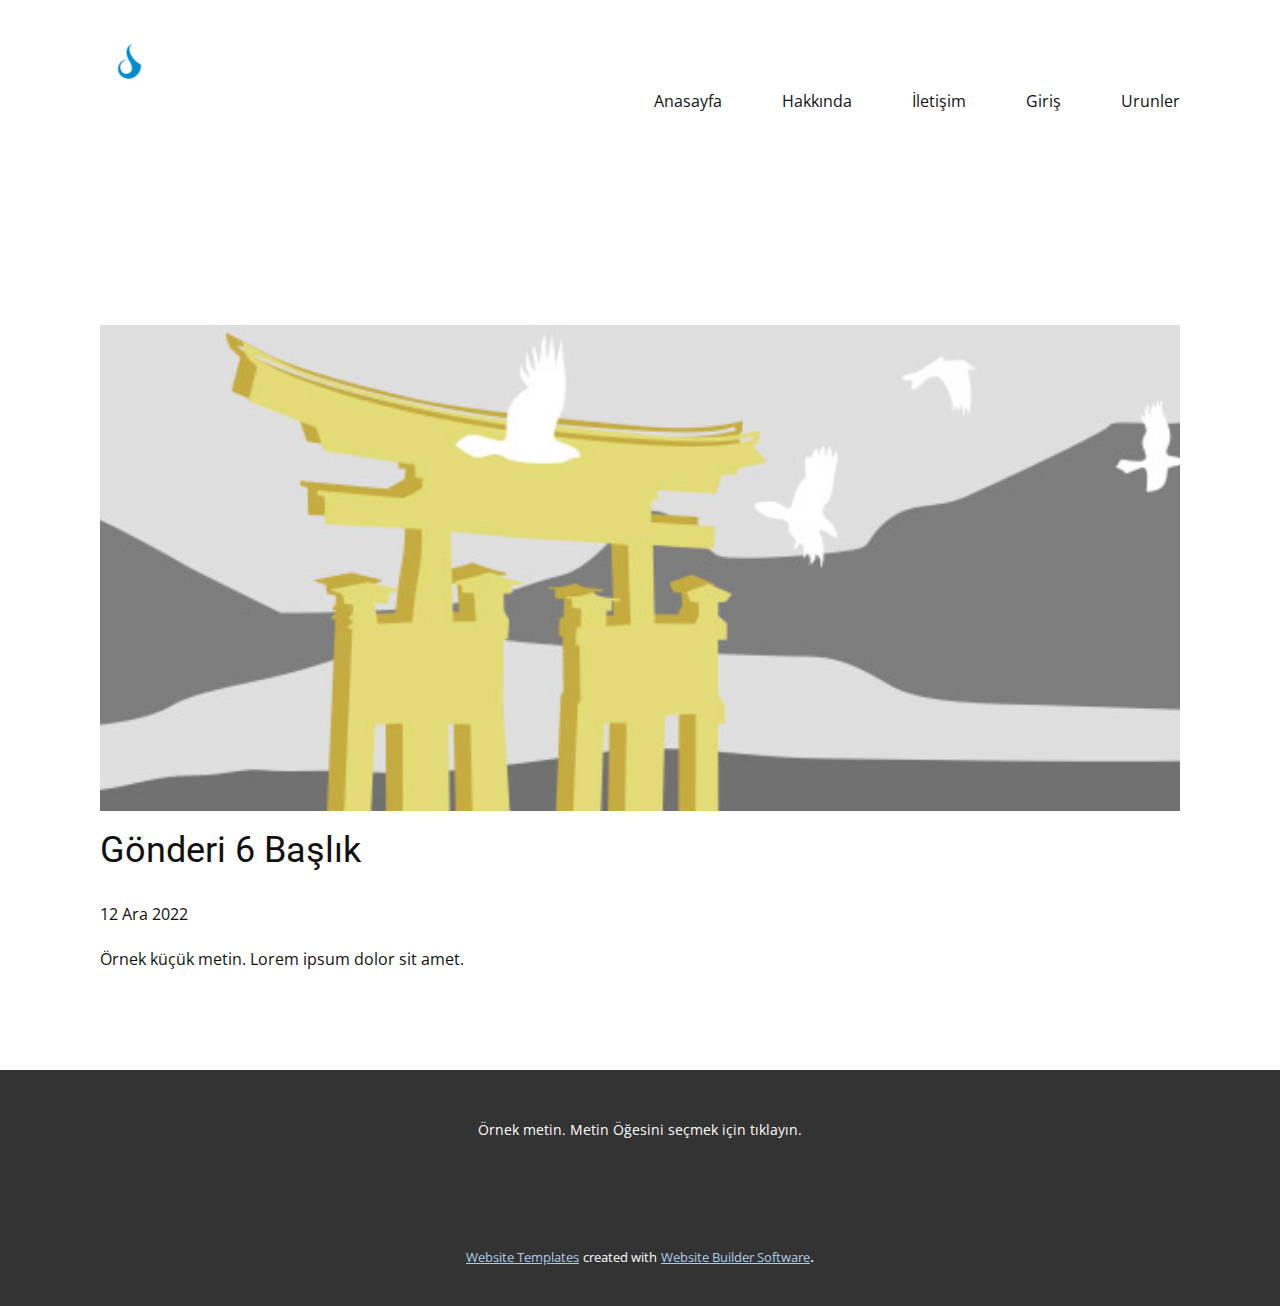
<file: Site2/blog/gönderi-5.html>
<!DOCTYPE html>
<html style="font-size: 16px;" lang="tr"><head>
    <meta name="viewport" content="width=device-width, initial-scale=1.0">
    <meta charset="utf-8">
    <meta name="keywords" content="Gönderi 1 Başlık">
    <meta name="description" content="">
    <title>Gönderi 6 Başlık</title>
    <link rel="stylesheet" href="../nicepage.css" media="screen">
<link rel="stylesheet" href="../Post-Template.css" media="screen">
    <script class="u-script" type="text/javascript" src="../jquery.js" defer=""></script>
    <script class="u-script" type="text/javascript" src="../nicepage.js" defer=""></script>
    <meta name="generator" content="Nicepage 5.1.5, nicepage.com">
    <link id="u-theme-google-font" rel="stylesheet" href="https://fonts.googleapis.com/css?family=Roboto:100,100i,300,300i,400,400i,500,500i,700,700i,900,900i|Open+Sans:300,300i,400,400i,500,500i,600,600i,700,700i,800,800i">
    
    
    <script type="application/ld+json">{
		"@context": "http://schema.org",
		"@type": "Organization",
		"name": "",
		"logo": "images/image1.png"
}</script>
    <meta name="theme-color" content="#478ac9">
  </head>
  <body class="u-body u-xl-mode" data-lang="tr"><header class="u-clearfix u-header u-header" id="sec-ff14"><div class="u-clearfix u-sheet u-sheet-1">
        <a href="https://nicepage.com" class="u-image u-logo u-image-1" data-image-width="1024" data-image-height="768">
          <img src="../images/image1.png" class="u-logo-image u-logo-image-1">
        </a>
        <nav class="u-menu u-menu-one-level u-offcanvas u-menu-1">
          <div class="menu-collapse" style="font-size: 1rem; letter-spacing: 0px;">
            <a class="u-button-style u-custom-left-right-menu-spacing u-custom-padding-bottom u-custom-top-bottom-menu-spacing u-nav-link u-text-active-palette-1-base u-text-hover-palette-2-base" href="#">
              <svg class="u-svg-link" viewBox="0 0 24 24"><use xmlns:xlink="http://www.w3.org/1999/xlink" xlink:href="#menu-hamburger"></use></svg>
              <svg class="u-svg-content" version="1.1" id="menu-hamburger" viewBox="0 0 16 16" x="0px" y="0px" xmlns:xlink="http://www.w3.org/1999/xlink" xmlns="http://www.w3.org/2000/svg"><g><rect y="1" width="16" height="2"></rect><rect y="7" width="16" height="2"></rect><rect y="13" width="16" height="2"></rect>
</g></svg>
            </a>
          </div>
          <div class="u-custom-menu u-nav-container">
            <ul class="u-nav u-unstyled u-nav-1"><li class="u-nav-item"><a class="u-button-style u-nav-link u-text-active-palette-1-base u-text-hover-palette-2-base" href="../Anasayfa.html" style="padding: 10px 30px;">Anasayfa</a>
</li><li class="u-nav-item"><a class="u-button-style u-nav-link u-text-active-palette-1-base u-text-hover-palette-2-base" href="../Hakkında.html" style="padding: 10px 30px;">Hakkında</a>
</li><li class="u-nav-item"><a class="u-button-style u-nav-link u-text-active-palette-1-base u-text-hover-palette-2-base" href="../İletişim.html" style="padding: 10px 30px;">İletişim</a>
</li><li class="u-nav-item"><a class="u-button-style u-nav-link u-text-active-palette-1-base u-text-hover-palette-2-base" href="../Giriş.html" style="padding: 10px 30px;">Giriş</a>
</li><li class="u-nav-item"><a class="u-button-style u-nav-link u-text-active-palette-1-base u-text-hover-palette-2-base" href="../Urunler.html" style="padding: 10px 30px;">Urunler</a>
</li></ul>
          </div>
          <div class="u-custom-menu u-nav-container-collapse">
            <div class="u-black u-container-style u-inner-container-layout u-opacity u-opacity-95 u-sidenav">
              <div class="u-inner-container-layout u-sidenav-overflow">
                <div class="u-menu-close"></div>
                <ul class="u-align-center u-nav u-popupmenu-items u-unstyled u-nav-2"><li class="u-nav-item"><a class="u-button-style u-nav-link" href="../Anasayfa.html">Anasayfa</a>
</li><li class="u-nav-item"><a class="u-button-style u-nav-link" href="../Hakkında.html">Hakkında</a>
</li><li class="u-nav-item"><a class="u-button-style u-nav-link" href="../İletişim.html">İletişim</a>
</li><li class="u-nav-item"><a class="u-button-style u-nav-link" href="../Giriş.html">Giriş</a>
</li><li class="u-nav-item"><a class="u-button-style u-nav-link" href="../Urunler.html">Urunler</a>
</li></ul>
              </div>
            </div>
            <div class="u-black u-menu-overlay u-opacity u-opacity-70"></div>
          </div>
        </nav>
      </div></header>
    <section class="u-align-center u-clearfix u-section-1" id="sec-fe1e">
      <div class="u-clearfix u-sheet u-valign-middle-md u-valign-middle-sm u-valign-middle-xs u-sheet-1"><!--post_details--><!--post_details_options_json--><!--{"source":""}--><!--/post_details_options_json--><!--blog_post-->
        <div class="u-container-style u-expanded-width u-post-details u-post-details-1">
          <div class="u-container-layout u-valign-middle u-container-layout-1"><!--blog_post_image-->
            <img alt="" class="u-blog-control u-expanded-width u-image u-image-default u-image-1" src="../images/8ad73f3c.jpeg"><!--/blog_post_image--><!--blog_post_header-->
            <h2 class="u-blog-control u-text u-text-1">Gönderi 6 Başlık</h2><!--/blog_post_header--><!--blog_post_metadata-->
            <div class="u-blog-control u-metadata u-metadata-1"><!--blog_post_metadata_date-->
              <span class="u-meta-date u-meta-icon">12 Ara 2022</span><!--/blog_post_metadata_date--><!--blog_post_metadata_category-->
              <!--/blog_post_metadata_category--><!--blog_post_metadata_comments-->
              <!--/blog_post_metadata_comments-->
            </div><!--/blog_post_metadata--><!--blog_post_content-->
            <div class="u-align-justify u-blog-control u-post-content u-text u-text-2 fr-view">
  Örnek küçük metin. Lorem ipsum dolor sit amet.
  </div><!--/blog_post_content-->
          </div>
        </div><!--/blog_post--><!--/post_details-->
      </div>
    </section>
    
    
    <footer class="u-align-center u-clearfix u-footer u-grey-80 u-footer" id="sec-bd7a"><div class="u-clearfix u-sheet u-sheet-1">
        <p class="u-small-text u-text u-text-variant u-text-1">Örnek metin. Metin Öğesini seçmek için tıklayın.</p>
      </div></footer>
    <section class="u-backlink u-clearfix u-grey-80">
      <a class="u-link" href="https://nicepage.com/website-templates" target="_blank">
        <span>Website Templates</span>
      </a>
      <p class="u-text">
        <span>created with</span>
      </p>
      <a class="u-link" href="" target="_blank">
        <span>Website Builder Software</span>
      </a>. 
    </section>
  
</body></html>
</file>
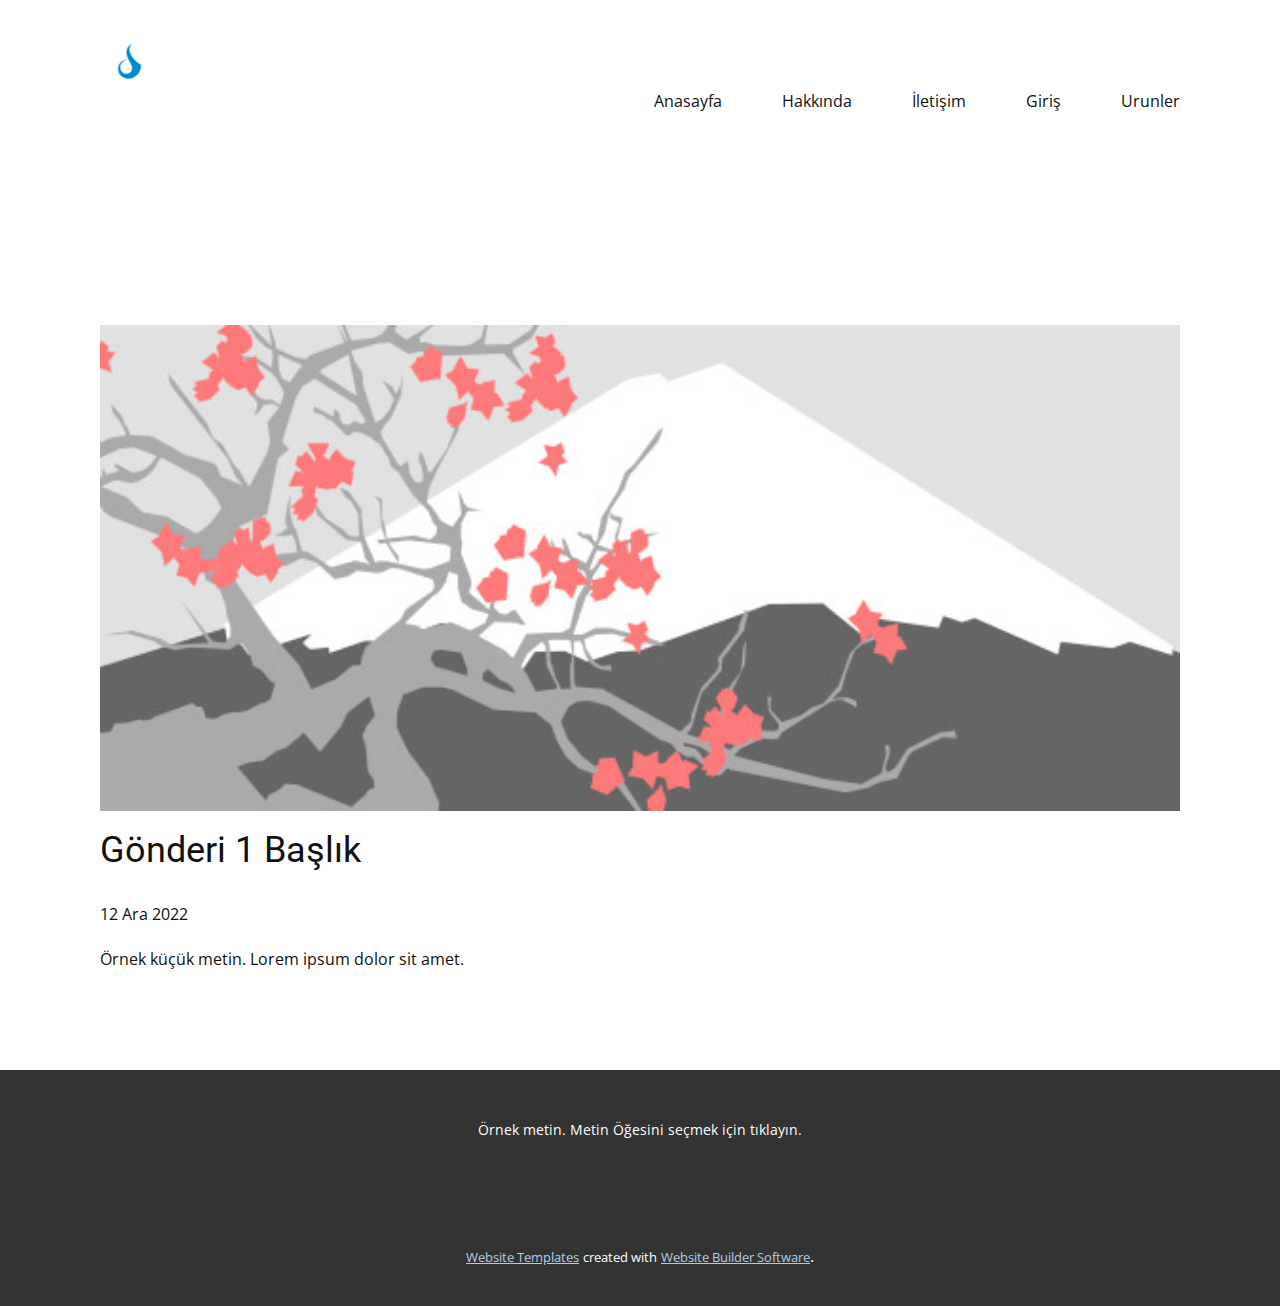
<file: Site2/blog/gönderi.html>
<!DOCTYPE html>
<html style="font-size: 16px;" lang="tr"><head>
    <meta name="viewport" content="width=device-width, initial-scale=1.0">
    <meta charset="utf-8">
    <meta name="keywords" content="Gönderi 1 Başlık">
    <meta name="description" content="">
    <title>Gönderi 1 Başlık</title>
    <link rel="stylesheet" href="../nicepage.css" media="screen">
<link rel="stylesheet" href="../Post-Template.css" media="screen">
    <script class="u-script" type="text/javascript" src="../jquery.js" defer=""></script>
    <script class="u-script" type="text/javascript" src="../nicepage.js" defer=""></script>
    <meta name="generator" content="Nicepage 5.1.5, nicepage.com">
    <link id="u-theme-google-font" rel="stylesheet" href="https://fonts.googleapis.com/css?family=Roboto:100,100i,300,300i,400,400i,500,500i,700,700i,900,900i|Open+Sans:300,300i,400,400i,500,500i,600,600i,700,700i,800,800i">
    
    
    <script type="application/ld+json">{
		"@context": "http://schema.org",
		"@type": "Organization",
		"name": "",
		"logo": "images/image1.png"
}</script>
    <meta name="theme-color" content="#478ac9">
  </head>
  <body class="u-body u-xl-mode" data-lang="tr"><header class="u-clearfix u-header u-header" id="sec-ff14"><div class="u-clearfix u-sheet u-sheet-1">
        <a href="https://nicepage.com" class="u-image u-logo u-image-1" data-image-width="1024" data-image-height="768">
          <img src="../images/image1.png" class="u-logo-image u-logo-image-1">
        </a>
        <nav class="u-menu u-menu-one-level u-offcanvas u-menu-1">
          <div class="menu-collapse" style="font-size: 1rem; letter-spacing: 0px;">
            <a class="u-button-style u-custom-left-right-menu-spacing u-custom-padding-bottom u-custom-top-bottom-menu-spacing u-nav-link u-text-active-palette-1-base u-text-hover-palette-2-base" href="#">
              <svg class="u-svg-link" viewBox="0 0 24 24"><use xmlns:xlink="http://www.w3.org/1999/xlink" xlink:href="#menu-hamburger"></use></svg>
              <svg class="u-svg-content" version="1.1" id="menu-hamburger" viewBox="0 0 16 16" x="0px" y="0px" xmlns:xlink="http://www.w3.org/1999/xlink" xmlns="http://www.w3.org/2000/svg"><g><rect y="1" width="16" height="2"></rect><rect y="7" width="16" height="2"></rect><rect y="13" width="16" height="2"></rect>
</g></svg>
            </a>
          </div>
          <div class="u-custom-menu u-nav-container">
            <ul class="u-nav u-unstyled u-nav-1"><li class="u-nav-item"><a class="u-button-style u-nav-link u-text-active-palette-1-base u-text-hover-palette-2-base" href="../Anasayfa.html" style="padding: 10px 30px;">Anasayfa</a>
</li><li class="u-nav-item"><a class="u-button-style u-nav-link u-text-active-palette-1-base u-text-hover-palette-2-base" href="../Hakkında.html" style="padding: 10px 30px;">Hakkında</a>
</li><li class="u-nav-item"><a class="u-button-style u-nav-link u-text-active-palette-1-base u-text-hover-palette-2-base" href="../İletişim.html" style="padding: 10px 30px;">İletişim</a>
</li><li class="u-nav-item"><a class="u-button-style u-nav-link u-text-active-palette-1-base u-text-hover-palette-2-base" href="../Giriş.html" style="padding: 10px 30px;">Giriş</a>
</li><li class="u-nav-item"><a class="u-button-style u-nav-link u-text-active-palette-1-base u-text-hover-palette-2-base" href="../Urunler.html" style="padding: 10px 30px;">Urunler</a>
</li></ul>
          </div>
          <div class="u-custom-menu u-nav-container-collapse">
            <div class="u-black u-container-style u-inner-container-layout u-opacity u-opacity-95 u-sidenav">
              <div class="u-inner-container-layout u-sidenav-overflow">
                <div class="u-menu-close"></div>
                <ul class="u-align-center u-nav u-popupmenu-items u-unstyled u-nav-2"><li class="u-nav-item"><a class="u-button-style u-nav-link" href="../Anasayfa.html">Anasayfa</a>
</li><li class="u-nav-item"><a class="u-button-style u-nav-link" href="../Hakkında.html">Hakkında</a>
</li><li class="u-nav-item"><a class="u-button-style u-nav-link" href="../İletişim.html">İletişim</a>
</li><li class="u-nav-item"><a class="u-button-style u-nav-link" href="../Giriş.html">Giriş</a>
</li><li class="u-nav-item"><a class="u-button-style u-nav-link" href="../Urunler.html">Urunler</a>
</li></ul>
              </div>
            </div>
            <div class="u-black u-menu-overlay u-opacity u-opacity-70"></div>
          </div>
        </nav>
      </div></header>
    <section class="u-align-center u-clearfix u-section-1" id="sec-fe1e">
      <div class="u-clearfix u-sheet u-valign-middle-md u-valign-middle-sm u-valign-middle-xs u-sheet-1"><!--post_details--><!--post_details_options_json--><!--{"source":""}--><!--/post_details_options_json--><!--blog_post-->
        <div class="u-container-style u-expanded-width u-post-details u-post-details-1">
          <div class="u-container-layout u-valign-middle u-container-layout-1"><!--blog_post_image-->
            <img alt="" class="u-blog-control u-expanded-width u-image u-image-default u-image-1" src="../images/0fd3416c.jpeg"><!--/blog_post_image--><!--blog_post_header-->
            <h2 class="u-blog-control u-text u-text-1">Gönderi 1 Başlık</h2><!--/blog_post_header--><!--blog_post_metadata-->
            <div class="u-blog-control u-metadata u-metadata-1"><!--blog_post_metadata_date-->
              <span class="u-meta-date u-meta-icon">12 Ara 2022</span><!--/blog_post_metadata_date--><!--blog_post_metadata_category-->
              <!--/blog_post_metadata_category--><!--blog_post_metadata_comments-->
              <!--/blog_post_metadata_comments-->
            </div><!--/blog_post_metadata--><!--blog_post_content-->
            <div class="u-align-justify u-blog-control u-post-content u-text u-text-2 fr-view">
  Örnek küçük metin. Lorem ipsum dolor sit amet.
  </div><!--/blog_post_content-->
          </div>
        </div><!--/blog_post--><!--/post_details-->
      </div>
    </section>
    
    
    <footer class="u-align-center u-clearfix u-footer u-grey-80 u-footer" id="sec-bd7a"><div class="u-clearfix u-sheet u-sheet-1">
        <p class="u-small-text u-text u-text-variant u-text-1">Örnek metin. Metin Öğesini seçmek için tıklayın.</p>
      </div></footer>
    <section class="u-backlink u-clearfix u-grey-80">
      <a class="u-link" href="https://nicepage.com/website-templates" target="_blank">
        <span>Website Templates</span>
      </a>
      <p class="u-text">
        <span>created with</span>
      </p>
      <a class="u-link" href="" target="_blank">
        <span>Website Builder Software</span>
      </a>. 
    </section>
  
</body></html>
</file>
